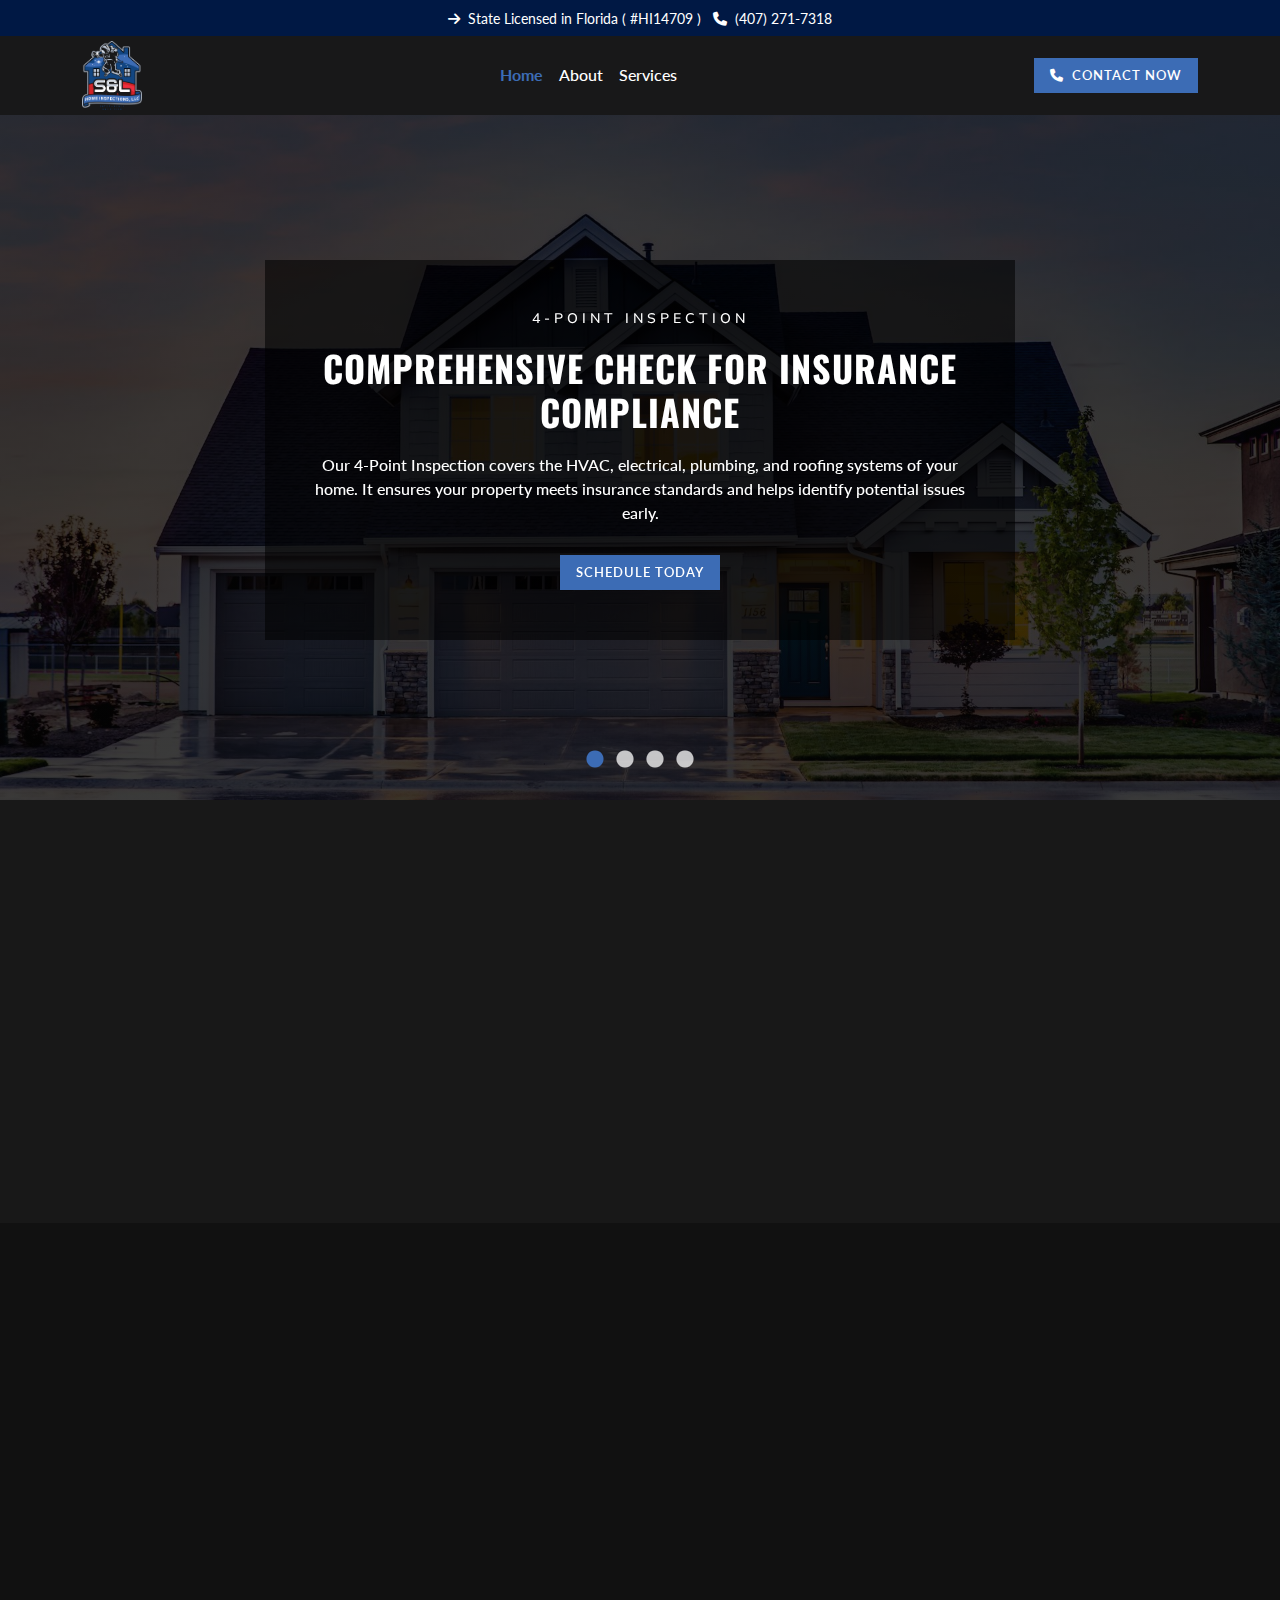
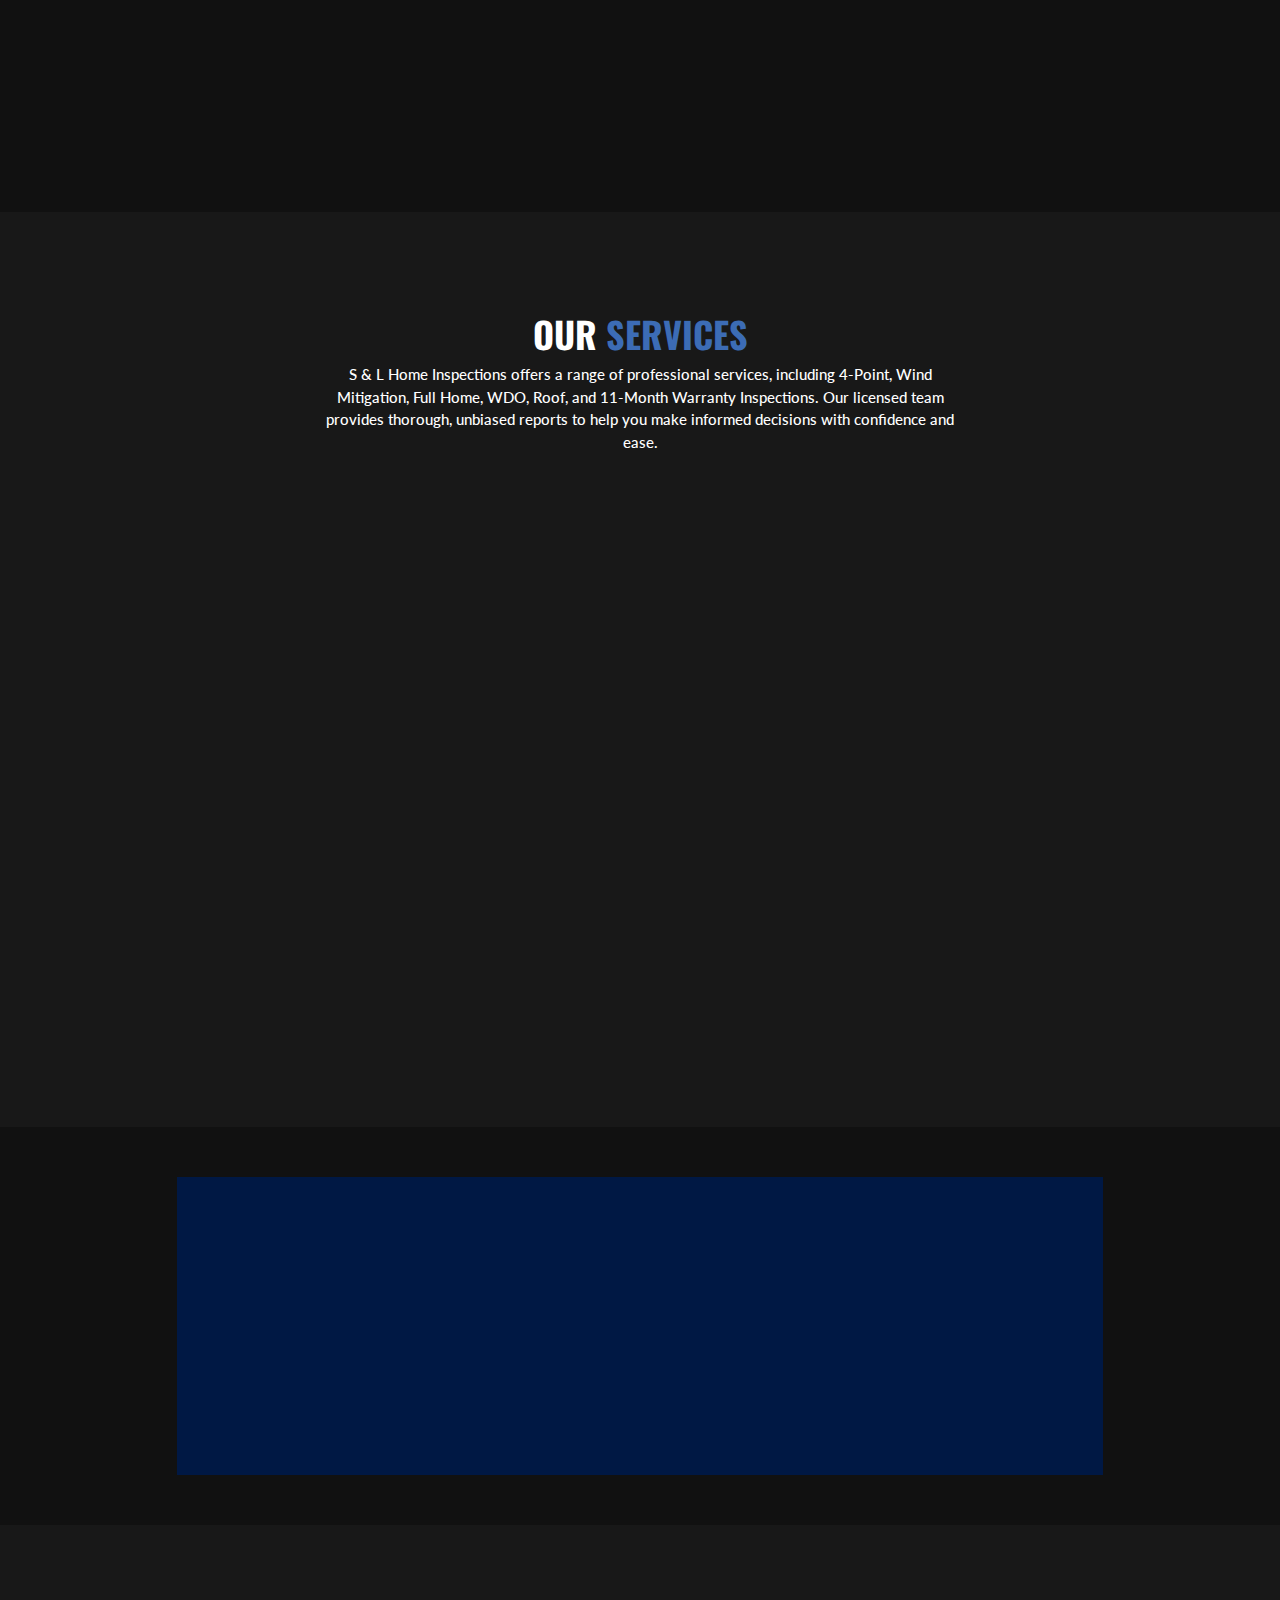
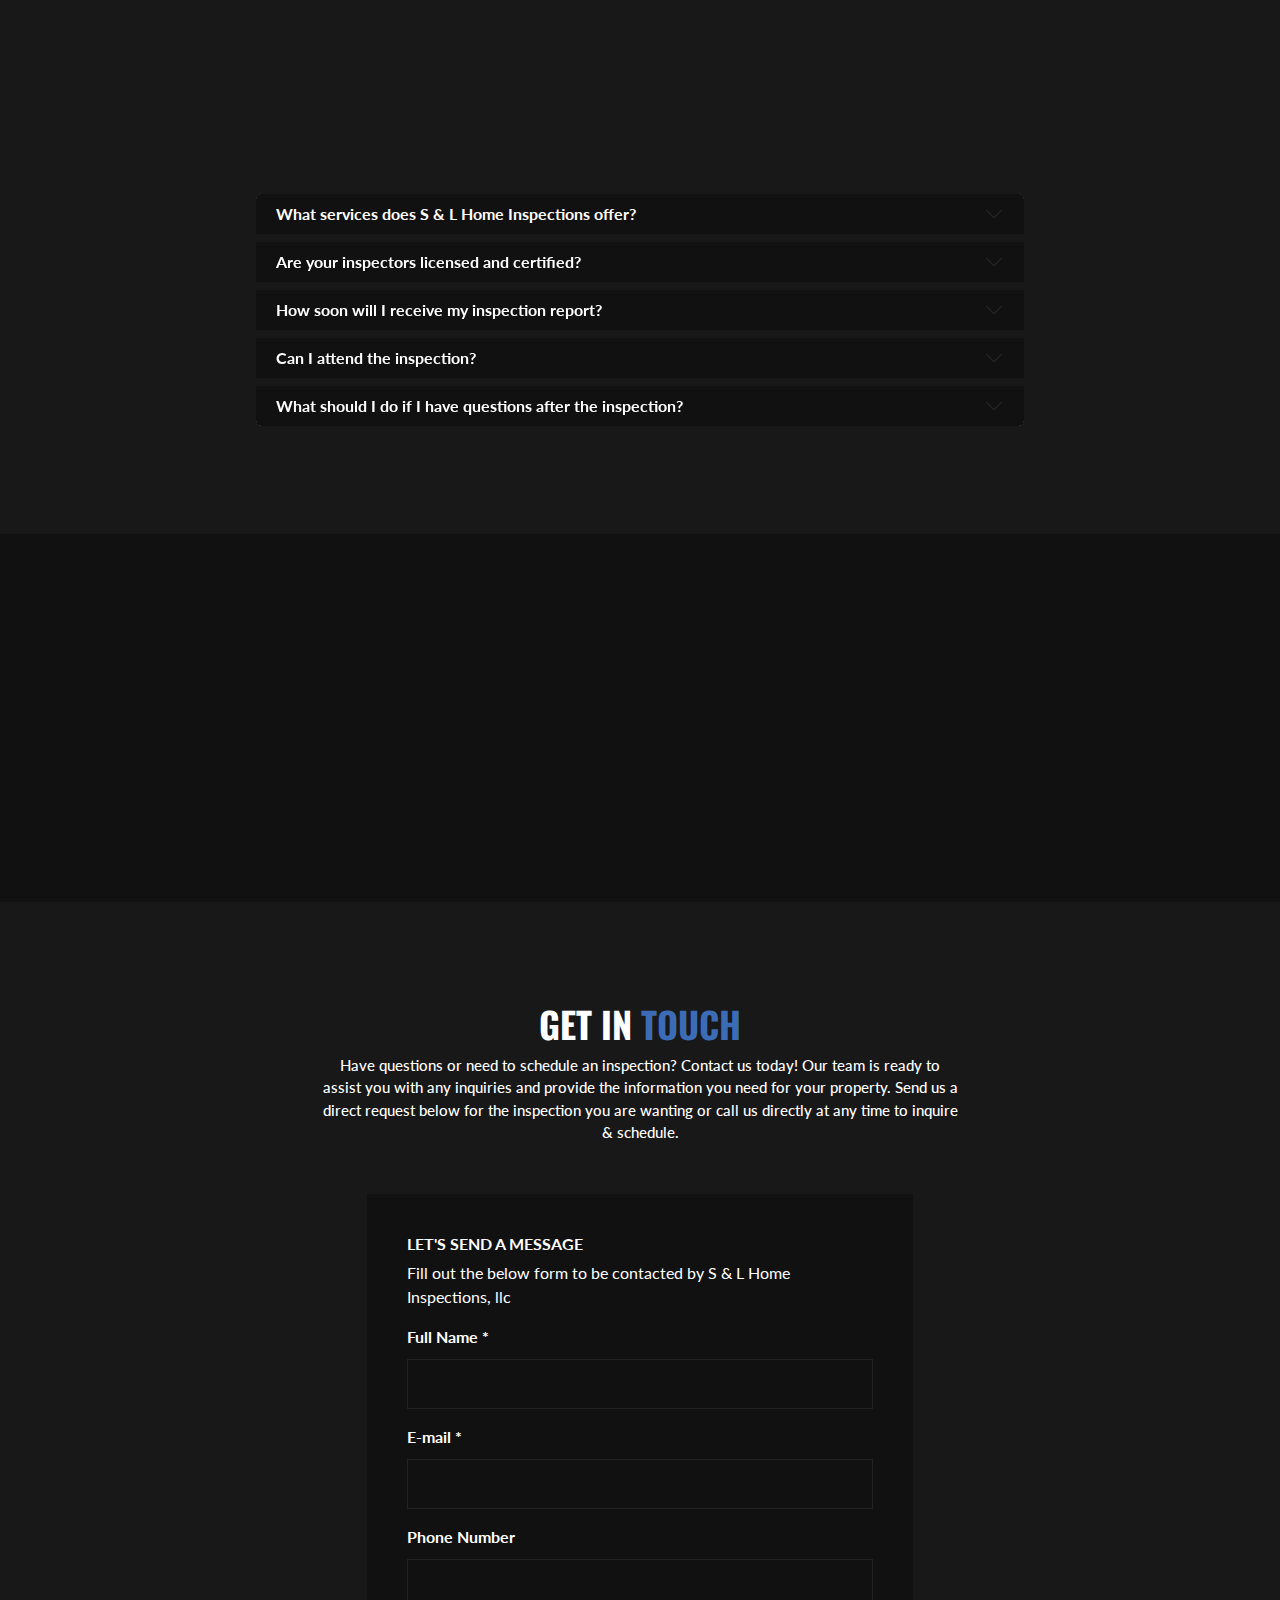
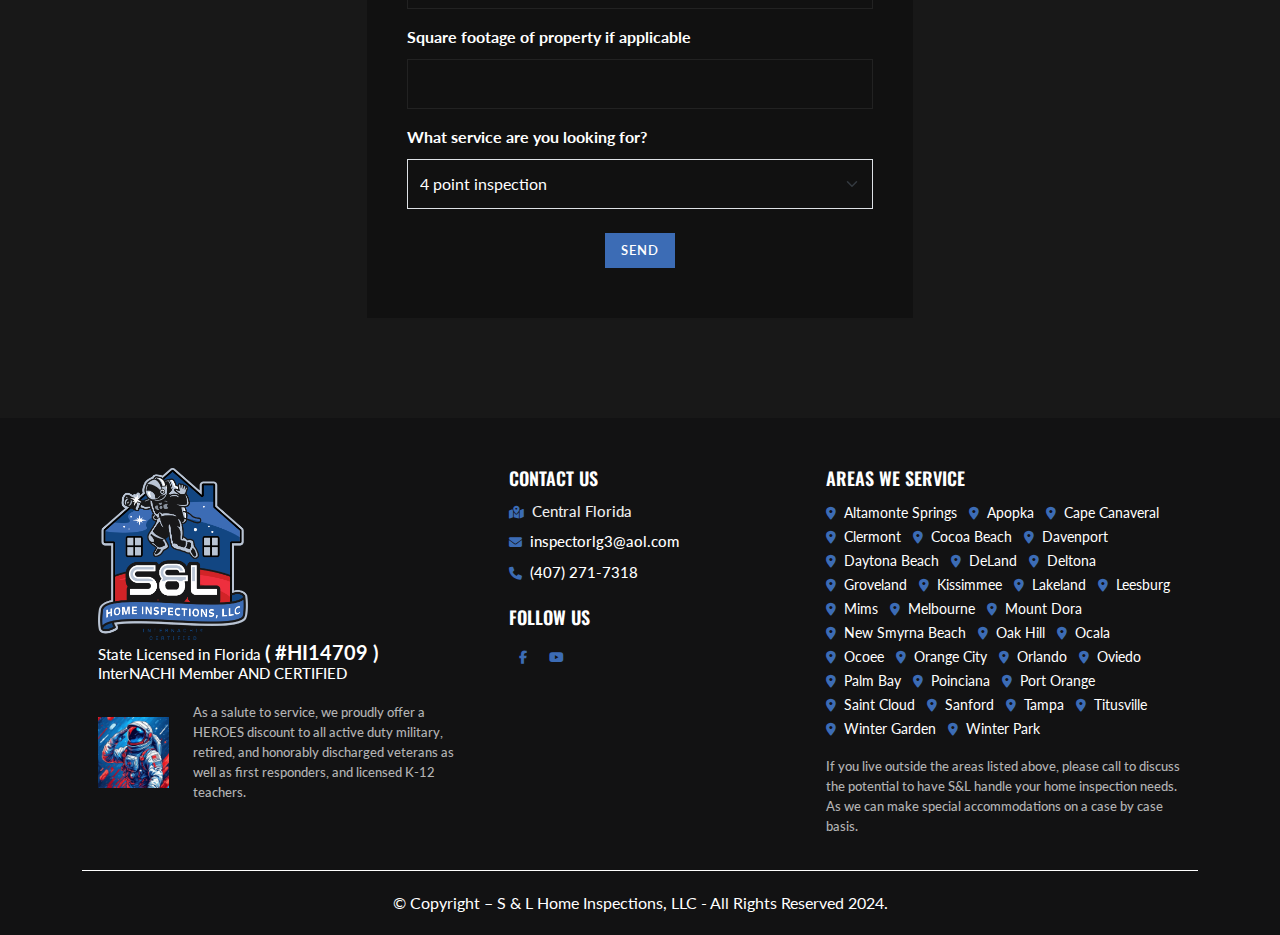
<file: index.html>
<!doctype html>
<html lang="en">

<head>
  <!--meta tags -->
  <meta charset="utf-8">
  <meta name="viewport" content="width=device-width, initial-scale=1">

  <link rel="shortcut icon" href="images/logo.png" type="image/x-icon">

  <!-- Google Font start -->
  <link rel="preconnect" href="https://fonts.googleapis.com">
  <link rel="preconnect" href="https://fonts.gstatic.com" crossorigin>
  <link
    href="https://fonts.googleapis.com/css2?family=Lato:ital,wght@0,100;0,300;0,400;0,700;0,900;1,100;1,300;1,400;1,700;1,900&family=Ms+Madi&family=Mulish:ital,wght@0,200..1000;1,200..1000&family=Oswald:wght@200..700&display=swap"
    rel="stylesheet">
  <!-- Google Font end -->

  <!--CSS Links-->

  <!-- Aos css -->
  <link rel="stylesheet" href="vendor/aos/css/aos.css">

  <!-- Slick Slider Css -->
  <link rel="stylesheet" href="vendor/slick/css/slick.css">
  <link rel="stylesheet" href="vendor/slick/css/slick-theme.css">

  <link rel="stylesheet" href="css/all.min.css">
  <link rel="stylesheet" href="css/bootstrap.min.css">
  <link rel="stylesheet" href="css/style.css">
  <link rel="stylesheet" href="css/media.css">

  <title>S & L Home Inspections, LLC</title>
</head>

<body>

  <!-- header start  -->


  <header class="fixed-top w-100">

    <section class="top-bar">
      <div class="container">

        <ul class="list-unstyled list-inline mb-0">
          <li class="list-inline-item"> <i class="fa fa-arrow-right me-1" aria-hidden="true"></i> State Licensed in
            Florida ( #HI14709 )</li>
          <li class="list-inline-item"><i class="fa-solid fa-phone me-1"></i> <a href="tel:(407) 271-7318"
              style="color: #fff; text-decoration: none;">(407) 271-7318</a></li>
        </ul>
      </div>
    </section>

    <nav class="navbar navbar-expand-md py-md-0">
      <div class="container">
        <a class="navbar-brand" href="index.html">
          <img src="images/logo.png" width="60px" alt="">
        </a>
        <button class="navbar-toggler" type="button" data-bs-toggle="collapse" data-bs-target="#navbarSupportedContent"
          aria-controls="navbarSupportedContent" aria-expanded="false" aria-label="Toggle navigation">
          <span class="navbar-toggler-icon"></span>
        </button>
        <div class="collapse navbar-collapse" id="navbarSupportedContent">
          <ul class="navbar-nav m-auto mb-2 mb-lg-0">
            <li class="nav-item">
              <a class="nav-link active" href="index.html">Home</a>
            </li>
            <li class="nav-item">
              <a class="nav-link" href="about.html">About</a>
            </li>
            <li class="nav-item">
              <a class="nav-link" href="service.html">Services</a>
            </li>
          </ul>
          <div>
            <div class="ms-md-3 ms-0">
              <a href="contact.html" class="primary-btn"><i class="fa-solid fa-phone me-1"></i> Contact Now</a>
            </div>
          </div>
        </div>
      </div>
    </nav>
  </header>

  <!-- header end  -->

  <!-- banner start  -->

  <section class="banner">
    <div class="container-fluid p-0">
      <div class="row">
        <div class="col-12">
          <div class="autoplay">
            <!-- single-slide start  -->
            <div class="single-slide slider-one">
              <div class="slider-inner">
                <h3>4-Point Inspection</h3>
                <h1>Comprehensive Check for Insurance Compliance</h1>
                <p>
                  Our 4-Point Inspection covers the HVAC, electrical, plumbing, and roofing systems of your home. It
                  ensures your property meets insurance standards and helps identify potential issues early.
                </p>
                <div class="text-center">
                  <a href="contact.html" class="primary-btn">Schedule Today</a>
                </div>
              </div>
            </div>
            <!-- single-slide end  -->
            <!-- single-slide start  -->
            <div class="single-slide slider-two">
              <div class="slider-inner">
                <h3> Wind Mitigation Inspection</h3>
                <h1> Assess Wind-Resistant features for potential savings on your home owners insurance policy</h1>
                <p>
                  We evaluate your home’s wind-resistant features to enhance peace of mind and to help qualify you for
                  potential insurance rate discounts. Our inspection aims to reduce damage risks and maximize savings.
                  Schedule your inspection today.
                </p>
                <div class="text-center">
                  <a href="contact.html" class="primary-btn">Schedule Today</a>
                </div>
              </div>
            </div>
            <!-- single-slide end  -->
            <!-- single-slide start  -->
            <div class="single-slide slider-three">
              <div class="slider-inner">
                <h3>Full Home Inspections with a WDO option</h3>
                <h1>Complete Property and Pest Damage Evaluation</h1>
                <p>
                  Our comprehensive Full Home inspections will cover your home inspection needs, with an option to add a
                  wood destroying organism (WDO) inspection if desired or needed for your purchase. We will provide
                  clear and unbiased reports to help guide you with your real estate decisions and put your mind at
                  ease.
                </p>
                <div class="text-center">
                  <a href="contact.html" class="primary-btn">Schedule Today</a>
                </div>
              </div>
            </div>
            <!-- single-slide end  -->
            <!-- single-slide start  -->
            <div class="single-slide slider-four">
              <div class="slider-inner">
                <h3>Roof Certification & 11-Month Warranty</h3>
                <h1>Safeguard Your Roof and Builder’s Warranty</h1>
                <p>
                  We offer roof certifications to ensure durability and 11-month warranty inspections to spot issues
                  before warranty expiration, helping protect your investment long-term. Schedule your inspection today.
                </p>
                <div class="text-center">
                  <a href="contact.html" class="primary-btn">Schedule Today</a>
                </div>
              </div>
            </div>
            <!-- single-slide end  -->
          </div>
        </div>
      </div>
    </div>
  </section>

  <!-- banner end  -->


  <!-- service in Short start  -->

  <section class="short-service">
    <div class="container">
      <div class="service-wrapper">
        <div class="row justify-content-center">
          <div class="col-xl-3 col-lg-4 col-md-7 col-sm-8 my-lg-0 my-2">
            <div class="single-short-service" data-aos="fade-up">
              <div class="short-service-icon">
                <i class="fa-solid fa-file-invoice"></i>
              </div>
              <h4>Licensed Experts</h4>
              <p>
                Our team is fully licensed in Florida and InterNACHI certified, ensuring professional and thorough
                inspections for every property.
              </p>
            </div>
          </div>
          <div class="col-xl-3 col-lg-4 col-md-7 col-sm-8 my-lg-0 my-2">
            <div class="single-short-service" data-aos="fade-up">
              <div class="short-service-icon">
                <i class="fa-solid fa-file-circle-check"></i>
              </div>
              <h4>Clear Reports</h4>
              <p>
                We provide comprehensive inspection reports that are clear and unbiased, offering the insights you need
                to
                make informed property decisions.
              </p>
            </div>
          </div>
          <div class="col-xl-3 col-lg-4 col-md-7 col-sm-8 my-lg-0 my-2">
            <div class="single-short-service" data-aos="fade-up">
              <div class="short-service-icon">
                <i class="fa-solid fa-person-circle-check"></i>
              </div>
              <h4>Customer Focused</h4>
              <p>
                We prioritize your peace of mind, welcoming questions during and after inspections, so you feel
                confident
                and well-informed throughout the process.
              </p>
            </div>
          </div>
        </div>
      </div>
    </div>
  </section>

  <!-- service in Short end   -->

  <!-- About Start -->
  <section class="about">
    <div class="container">
      <div class="row justify-content-around align-items-center">
        <div class="col-xl-5 col-lg-6 col-11 position-relative" data-aos="fade-right">
          <img src="images/liquid-img/about-2.jpeg" class="img-fluid w-100" alt="">

          <h4 class="about-left-head">Established in 2016</h4>
        </div>
        <div class="col-xl-6 col-lg-6 col-11" data-aos="fade-left">
          <div class="banner-left-col-wrapper mt-lg-0 mt-5">
            <h3>About Us</h3>
            <h1>S & L Home <span>Inspections</span>, LLC</h1>
            <p>
              S & L Home Inspections, LLC is a locally owned inspection company dedicated to providing high-quality and
              thorough inspection services for our customers in Central Florida and surrounding areas. From precise
              attention to detail to comprehensive inspection reports, we strive to provide you with the information you
              need to make informed choices when it comes to Insuring, buying, and selling properties.
            </p>
            <p>
              S & L Home Inspections is Licensed in Florida and InterNachi certified. We will inspect your home
              thoroughly and provide an unbiased and easy-to-read report on the home’s condition.
            </p>
            <hr>
            <!-- <div class="row mb-4">
              <div class="col-sm-3">
                <div class="single-counter">
                  <h4 class="counter">250</h4>
                  <span>Project Complete</span>
                </div>
              </div>
              <div class="col-sm-3">
                <div class="single-counter">
                  <h4 class="counter">150</h4>
                  <span>Total Clients</span>
                </div>
              </div>
              <div class="col-sm-3">
                <div class="single-counter">
                  <h4 class="counter">450</h4>
                  <span>Successful Service</span>
                </div>
              </div>
            </div> -->

            <div>
              <a class="primary-btn" href="about.html">Learn More</a>
            </div>
          </div>
        </div>
      </div>
    </div>
  </section>

  <!-- About End -->

  <!-- our service start  -->

  <section class="service">
    <div class="container">

      <div class="row justify-content-center">
        <div class="col-xl-7 col-lg-8 col-md-11">
          <div class="title-wrapper text-center">
            <h1>Our <span>Services</span></h1>
            <p>
              S & L Home Inspections offers a range of professional services, including 4-Point, Wind Mitigation, Full
              Home,
              WDO, Roof, and 11-Month Warranty Inspections. Our licensed team provides thorough, unbiased reports to
              help
              you make informed decisions with confidence and ease.
            </p>
          </div>
        </div>
      </div>

      <div class="row justify-content-center">
        <div class="col-xl-3 col-lg-5 col-md-6 col-sm-8">
          <div class="single-service" data-aos="fade-left">
            <div class="service-img">
              <img src="images/single-service/4-point.png" class="img-fluid w-100" alt="">
            </div>
            <div class="service-desc">
              <h3>S & L Home Inspections, LLC</h3>
              <h4>4 point inspection</h4>
              <p>
                A 4-Point Inspection evaluates the key systems of your home: HVAC, electrical, plumbing, and roofing. It
                ensures your property meets insurance requirements.
              </p>
              <div>
                <a href="service.html" class="primary-btn">Read More</a>
              </div>
            </div>
          </div>
        </div>
        <div class="col-xl-3 col-lg-5 col-md-6 col-sm-8">
          <div class="single-service" data-aos="fade-right">
            <div class="service-img">
              <img src="images/single-service/wind.jpg" class="img-fluid w-100" alt="">
            </div>
            <div class="service-desc">
              <h3>S & L Home Inspections, LLC</h3>
              <h4>Wind mitigation inspection</h4>
              <p>
                Wind Mitigation Inspection identifies key wind-resistant features of your home, helping to reduce
                potential storm damage and qualify for insurance discounts.
              </p>
              <div>
                <a href="service.html" class="primary-btn">Read More</a>
              </div>
            </div>
          </div>
        </div>
        <div class="col-xl-3 col-lg-5 col-md-6 col-sm-8">
          <div class="single-service" data-aos="fade-left">
            <div class="service-img">
              <img src="images/single-service/wdo.jpg" class="img-fluid w-100" alt="">
            </div>
            <div class="service-desc">
              <h3>S & L Home Inspections, LLC</h3>
              <h4>WDO inspection</h4>
              <p>
                WDO Inspections aim to detect wood-destroying organisms like termites and wood decaying fungi to help
                you protect and preserve your property.
              </p>
              <div>
                <a href="service.html" class="primary-btn">Read More</a>
              </div>
            </div>
          </div>
        </div>
        <div class="col-xl-3 col-lg-5 col-md-6 col-sm-8">
          <div class="single-service" data-aos="fade-right">
            <div class="service-img">
              <img src="images/single-service/roof.jpg" class="img-fluid w-100" alt="">
            </div>
            <div class="service-desc">
              <h3>S & L Home Inspections, LLC</h3>
              <h4>Roof Certifications</h4>
              <p>
                We provide Roof Certifications to ensure your roof’s integrity and we will do our best to estimate the
                remaining years of life that it has left.
              </p>
              <div>
                <a href="service.html" class="primary-btn">Read More</a>
              </div>
            </div>
          </div>
        </div>
      </div>

    </div>
  </section>

  <!-- our service end  -->

  <!-- Cta start  -->

  <section class="cta">
    <div class="container">
      <div class="row justify-content-center">
        <div class="col-xl-10">

          <div class="cta-wrapper">
            <div class="row align-items-center justify-content-center">
              <div class="col-lg-7 col-md-7">
                <h3 data-aos="fade-up">S & L Home Inspections</h3>
                <h1 data-aos="fade-up">Contact Us Today For Your Free Quote!</h1>
                <p data-aos="fade-up">
                  Don’t hesitate to reach out to us anytime and take the first step towards the peace of mind
                  you are wanting for your home.

                </p>
                <ul class="list-unstyled mb-0" data-aos="fade-up">
                  <li><i class="fa-solid fa-envelope me-1"></i> <a
                      href="mailto: inspectorlg3@aol.com">inspectorlg3@aol.com</a> </li>
                  <li><i class="fa-solid fa-phone me-1"></i> <a href="tel: (407) 271-7318">(407) 271-7318</a> </li>
                </ul>
              </div>
              <div class="col-lg-4 col-md-4 mt-md-0 mt-5">
                <img src="images/cta.svg" class="img-fluid w-100" alt="" data-aos="fade-left">
              </div>
            </div>
          </div>

        </div>
      </div>
    </div>
  </section>

  <!-- Cta end  -->


  <!-- faq start  -->

  <section class="faq">
    <div class="container">

      <div class="row justify-content-center">
        <div class="col-xl-10">

          <div class="row justify-content-center">
            <div class="col-xl-7 col-lg-8 col-md-11">
              <div class="title-wrapper text-center" data-aos="fade-up">
                <h1>Frequenty Asked <span>Questions</span></h1>
                <p>
                  Our FAQs cover common questions about our services, report delivery, and client involvement, ensuring
                  you have the information needed for a confident inspection experience.
                </p>
              </div>
            </div>
          </div>
          <!-- faq row start-->
          <div class="row justify-content-center">
            <div class="col-lg-10">
              <div class="faq-wrapper">

                <div class="accordion" id="accor">

                  <div class="accordion-item mb-2 border border-0">
                    <h2 class="accordion-header" id="head-one">
                      <button class="accordion-button collapsed" type="button" data-bs-toggle="collapse"
                        data-bs-target="#collapse-one" aria-expanded="false" aria-controls="collapse-one">
                        What services does S & L Home Inspections offer?
                      </button>
                    </h2>
                    <div id="collapse-one" class="accordion-collapse collapse" aria-labelledby="head-one"
                      data-bs-parent="#accor">
                      <div class="accordion-body">
                        We offer a variety of inspection services, including 4-Point Inspections, Wind Mitigation, Full
                        Home and WDO Inspections, Roof Certifications, and 11-Month Warranty Inspections.
                      </div>
                    </div>
                  </div>


                  <div class="accordion-item mb-2 border border-0">
                    <h2 class="accordion-header" id="head-two">
                      <button class="accordion-button collapsed" type="button" data-bs-toggle="collapse"
                        data-bs-target="#collapse-two" aria-expanded="false" aria-controls="collapse-two">
                        Are your inspectors licensed and certified?
                      </button>
                    </h2>
                    <div id="collapse-two" class="accordion-collapse collapse" aria-labelledby="head-two"
                      data-bs-parent="#accor">
                      <div class="accordion-body">
                        Yes, all our inspectors are fully licensed in Florida and InterNACHI certified, ensuring
                        professional and thorough inspections for every property.
                      </div>
                    </div>
                  </div>

                  <div class="accordion-item mb-2 border border-0">
                    <h2 class="accordion-header" id="head-three">
                      <button class="accordion-button collapsed" type="button" data-bs-toggle="collapse"
                        data-bs-target="#collapse-three" aria-expanded="false" aria-controls="collapse-three">
                        How soon will I receive my inspection report?
                      </button>
                    </h2>
                    <div id="collapse-three" class="accordion-collapse collapse" aria-labelledby="head-three"
                      data-bs-parent="#accor">
                      <div class="accordion-body">
                        In most cases you will receive your detailed and easy-to-read inspection report within 24 hours
                        of the inspection or same day, providing you with timely information for your decision-making
                        process.
                      </div>
                    </div>
                  </div>

                  <div class="accordion-item mb-2 border border-0">
                    <h2 class="accordion-header" id="head-four">
                      <button class="accordion-button collapsed" type="button" data-bs-toggle="collapse"
                        data-bs-target="#collapse-four" aria-expanded="false" aria-controls="collapse-four">
                        Can I attend the inspection?
                      </button>
                    </h2>
                    <div id="collapse-four" class="accordion-collapse collapse" aria-labelledby="head-four"
                      data-bs-parent="#accor">
                      <div class="accordion-body">
                        Absolutely! We encourage our clients to attend the inspection, ask questions, and learn about
                        the property during the process.
                      </div>
                    </div>
                  </div>

                  <div class="accordion-item mb-2 border border-0">
                    <h2 class="accordion-header" id="head-six">
                      <button class="accordion-button collapsed" type="button" data-bs-toggle="collapse"
                        data-bs-target="#collapse-six" aria-expanded="false" aria-controls="collapse-six">
                        What should I do if I have questions after the inspection?
                      </button>
                    </h2>
                    <div id="collapse-six" class="accordion-collapse collapse" aria-labelledby="head-six"
                      data-bs-parent="#accor">
                      <div class="accordion-body">
                        We’re always available to answer any questions you have, even after you receive your report. Our
                        goal is to ensure you feel confident and informed every step of the way.
                      </div>
                    </div>
                  </div>


                </div>

              </div>
            </div>
          </div>
          <!-- faq row end -->

        </div>
      </div>

    </div>
  </section>

  <!-- faq end  -->


  <!-- Google Reviews start  -->

  <section class="google-review">
    <div class="container">
      <div class="row justify-content-center">
        <div class="col-xl-7 col-lg-8 col-md-11">
          <div class="title-wrapper text-center" data-aos="fade-up">
            <h1>Our 5-Star <span>Google Reviews</span></h1>
            <p>
              Check out our Google Reviews to see how we deliver thorough, professional inspections and with exceptional
              service along the way. We value your feedback and strive to earn your trust on your current and future
              properties for years to come.
            </p>
          </div>
        </div>
      </div>

      <script src="https://static.elfsight.com/platform/platform.js" async></script>
      <div class="elfsight-app-dee31ced-90dc-410b-ae01-2de41db691a4" data-elfsight-app-lazy></div>

    </div>
  </section>

  <!-- Google Reviews end  -->

  <!-- Military offer start  -->
  <!-- <section class="military-offer">
    <div class="container">
      <div class="row justify-content-center">
        <div class="col-xl-5">

          <div class="military-offer-wrapper">
            <div class="row justify-content-center align-items-center">
              <div class="col-xl-4">
                <img src="images/military-offer.jpeg" class="img-fluid w-100" alt="">
              </div>
              <div class="col-xl-8">
                <p class="mb-0">
                  As a salute to service, we proudly offer a HEROES discount to all active duty military, retired, and
                  honorably discharged veterans as well as first responders, and licensed K-12 teachers.
                </p>
              </div>
            </div>
          </div>

        </div>
      </div>
    </div>
  </section> -->
  <!-- Military offer end  -->

  <!-- contact start  -->

  <section class="contact">
    <div class="container">
      <div class="row justify-content-center">
        <div class="col-xl-7 col-lg-8 col-md-11">
          <div class="title-wrapper text-center">
            <h1>Get in <span>Touch</span></h1>
            <p>
              Have questions or need to schedule an inspection? Contact us today! Our team is ready to assist you with
              any inquiries and provide the information you need for your property. Send us a direct request below for
              the inspection you are wanting or call us directly at any time to inquire & schedule.
            </p>
          </div>
        </div>
      </div>

      <div class="row justify-content-center">
        <div class="col-xl-6 col-lg-7 col-md-9">
          <div class="contact-wrapper">

            <h2>Let's Send a Message</h2>
            <p>
              Fill out the below form to be contacted by S & L Home Inspections, llc
            </p>
            <form action="https://formspree.io/f/xqakowrd" method="POST">
              <div class="form-group">
                <label for="name" class="form-label">Full Name <span>*</span> </label>
                <input id="name" type="text" name="name" class="form-control" placeholder="" required>
              </div>
              <div class="form-group mt-3">
                <label for="email" class="form-label">E-mail <span>*</span> </label>
                <input type="email" class="form-control" name="email" id="email" placeholder="" required>
              </div>
              <div class="form-group mt-3">
                <label for="phone" class="form-label">Phone Number</label>
                <input type="text" class="form-control" name="phone" id="phone" placeholder="">
              </div>
              <div class="form-group mt-3">
                <label for="square_footage" class="form-label">Square footage of property if applicable</label>
                <input type="text" class="form-control" name="square_footage" id="square_footage" placeholder="">
              </div>
              <div class="form-group mt-3">
                <label for="service_want" class="form-label">What service are you looking for?</label>
                <select class="form-select" name="service_want" aria-label="Default select example">
                  <option value="4 point inspection">4 point inspection</option>
                  <option value="Wind mitigation inspection">Wind mitigation inspection</option>
                  <option value="WDO with full home inspection">Full home inspection</option>
                  <option value="Roof Certifications">Roof Certification</option>
                  <option value="11-Month Warranty Inspection">11-Month Warranty Inspection</option>
                </select>
              </div>
              <div class="form-group text-center mt-4">
                <input type="submit" class="primary-btn" value="SEND" class="border-0" name="" id="">
              </div>
            </form>
          </div>

        </div>
      </div>

    </div>
  </section>

  <!-- contact end  -->


  <!-- Footer start  -->
  <footer>
    <div class="container">
      <div class="row justify-content-around mb-4">
        <div class="col-xl-4 col-lg-4 mb-lg-0 mb-5">
          <div>
            <a href="index.html">
              <img src="images/logo.png" width="150px" alt="">
            </a>
          </div>

          <h2>State Licensed in Florida <span>( #HI14709 )</span> InterNACHI Member AND CERTIFIED</h2>

          <div class="military-offer-wrapper">
            <div class="row justify-content-start align-items-center">
              <div class="col-xl-3 col-lg-3 col-md-2 col-sm-2 col-4">
                <img src="images/military-offer.jpeg" class="img-fluid w-100" alt="">
              </div>
              <div class="col-xl-9 col-lg-9 col-md-8 col-sm-9 col-8">
                <p class="mb-0">
                  As a salute to service, we proudly offer a HEROES discount to all active duty military, retired, and
                  honorably discharged veterans as well as first responders, and licensed K-12 teachers.
                </p>
              </div>
            </div>
          </div>

        </div>
        <div class="col-xl-3 col-lg-4 mb-lg-0 mb-5">
          <h4>Contact Us</h4>
          <ul class="list-unstyled contact-details">
            <li><i class="fa-solid fa-map-location-dot me-1"></i> Central Florida </li>
            <li><i class="fa-solid fa-envelope me-1"></i> <a href="mailto: inspectorlg3@aol.com"
                style="color: #fff; text-decoration: none;">inspectorlg3@aol.com</a></li>
            <li><i class="fa-solid fa-phone me-1"></i> <a href="tel: (407) 271-7318"
                style="color: #fff; text-decoration: none;">(407) 271-7318</a></li>
          </ul>

          <h4 class="mt-4">Follow Us</h4>
          <div class="social-media">
            <ul class="list-unstyled list-inline mb-0">
              <li class="list-inline-item"><a href="https://www.facebook.com/profile.php?id=61565666803203"><i
                    class="fa-brands fa-facebook-f"></i></a></li>
              <!-- <li class="list-inline-item"><a href="#"><i class="fa-brands fa-instagram"></i></a></li> -->
              <li class="list-inline-item"><a href="https://youtube.com/@myfloridainspector?si=XqjSqhRA6UR5KZO6"><i
                    class="fa-brands fa-youtube"></i></a></li>
              <!-- <li class="list-inline-item"><a href="#"><i class="fa-brands fa-tiktok"></i></a></li> -->
            </ul>
          </div>
        </div>
        <div class="col-xl-4 col-lg-4 ">
          <h4>Areas We Service</h4>

          <ul class="list-unstyled list-inline service-area">
            <li class="list-inline-item"><i class="fa-solid fa-location-dot me-1"></i> Altamonte Springs</li>
            <li class="list-inline-item"><i class="fa-solid fa-location-dot me-1"></i> Apopka</li>
            <li class="list-inline-item"><i class="fa-solid fa-location-dot me-1"></i> Cape Canaveral</li>
            <li class="list-inline-item"><i class="fa-solid fa-location-dot me-1"></i> Clermont</li>
            <li class="list-inline-item"><i class="fa-solid fa-location-dot me-1"></i> Cocoa Beach</li>
            <li class="list-inline-item"><i class="fa-solid fa-location-dot me-1"></i> Davenport</li>
            <li class="list-inline-item"><i class="fa-solid fa-location-dot me-1"></i> Daytona Beach</li>
            <li class="list-inline-item"><i class="fa-solid fa-location-dot me-1"></i> DeLand</li>
            <li class="list-inline-item"><i class="fa-solid fa-location-dot me-1"></i> Deltona</li>
            <li class="list-inline-item"><i class="fa-solid fa-location-dot me-1"></i> Groveland</li>
            <li class="list-inline-item"><i class="fa-solid fa-location-dot me-1"></i> Kissimmee</li>
            <li class="list-inline-item"><i class="fa-solid fa-location-dot me-1"></i> Lakeland</li>
            <li class="list-inline-item"><i class="fa-solid fa-location-dot me-1"></i> Leesburg</li>
            <li class="list-inline-item"><i class="fa-solid fa-location-dot me-1"></i> Mims</li>
            <li class="list-inline-item"><i class="fa-solid fa-location-dot me-1"></i> Melbourne</li>
            <li class="list-inline-item"><i class="fa-solid fa-location-dot me-1"></i> Mount Dora</li>
            <li class="list-inline-item"><i class="fa-solid fa-location-dot me-1"></i> New Smyrna Beach</li>
            <li class="list-inline-item"><i class="fa-solid fa-location-dot me-1"></i> Oak Hill</li>
            <li class="list-inline-item"><i class="fa-solid fa-location-dot me-1"></i> Ocala</li>
            <li class="list-inline-item"><i class="fa-solid fa-location-dot me-1"></i> Ocoee</li>
            <li class="list-inline-item"><i class="fa-solid fa-location-dot me-1"></i> Orange City</li>
            <li class="list-inline-item"><i class="fa-solid fa-location-dot me-1"></i> Orlando</li>
            <li class="list-inline-item"><i class="fa-solid fa-location-dot me-1"></i> Oviedo</li>
            <li class="list-inline-item"><i class="fa-solid fa-location-dot me-1"></i> Palm Bay</li>
            <li class="list-inline-item"><i class="fa-solid fa-location-dot me-1"></i> Poinciana</li>
            <li class="list-inline-item"><i class="fa-solid fa-location-dot me-1"></i> Port Orange</li>
            <li class="list-inline-item"><i class="fa-solid fa-location-dot me-1"></i> Saint Cloud</li>
            <li class="list-inline-item"><i class="fa-solid fa-location-dot me-1"></i> Sanford</li>
            <li class="list-inline-item"><i class="fa-solid fa-location-dot me-1"></i> Tampa</li>
            <li class="list-inline-item"><i class="fa-solid fa-location-dot me-1"></i> Titusville</li>
            <li class="list-inline-item"><i class="fa-solid fa-location-dot me-1"></i> Winter Garden</li>
            <li class="list-inline-item"><i class="fa-solid fa-location-dot me-1"></i> Winter Park</li>
          </ul>
          <p class="short-disclaimer">
            If you live outside the areas listed above, please call to discuss the potential to have S&L handle your
            home inspection needs. As we can make special accommodations on a case by case basis.
          </p>
        </div>
      </div>

      <p class="copyright text-center mb-0">
        © Copyright – S & L Home Inspections, LLC - All Rights Reserved 2024.
      </p>

    </div>
  </footer>
  <!-- Footer end -->


  <!-- Button trigger modal -->
  <!-- <button type="button" class="btn btn-primary" data-bs-toggle="modal" data-bs-target="#exampleModal">
    Launch demo modal
  </button> -->

  <!-- Modal -->
  <!-- <div class="modal fade" id="exampleModal" tabindex="-1" aria-labelledby="exampleModalLabel" aria-hidden="true">
    <div class="modal-dialog modal-dialog-centered">
      <div class="modal-content">
        <div class="modal-header bg-dark text-white border border-0">
          <button type="button" class="btn-close" data-bs-dismiss="modal" aria-label="Close">X</button>
        </div>
        <div class="modal-body text-center bg-dark text-white pt-0">
          <p class="quotation">
            "The only place success comes before works is in the dictionary."
          </p>
          <div class="author">
            <span>- Vince Lombardi -</span>
          </div>
        </div>

      </div>
    </div>
  </div> -->



  <!--JS -->
  <script src="js/jquery-1.12.4.min.js"></script>

  <!-- Counter up -->
  <script src="vendor/counter/js/waypoints.min.js"></script>
  <script src="vendor/counter/js/jquery.counterup.min.js"></script>
  <!-- Aos Js -->
  <script src="vendor/aos/js/aos.js"></script>
  <!-- Slick Slider Js -->
  <script src="vendor/slick/js/slick.min.js"></script>

  <script src="js/popper.min.js"></script>
  <script src="js/bootstrap.min.js"></script>
  <script src="js/script.js"></script>
  <!-- 
  <script type="text/javascript">
    $(window).on('load', function () {
      $('#exampleModal').modal('show');
    });
  </script> -->



</body>

</html>
</file>
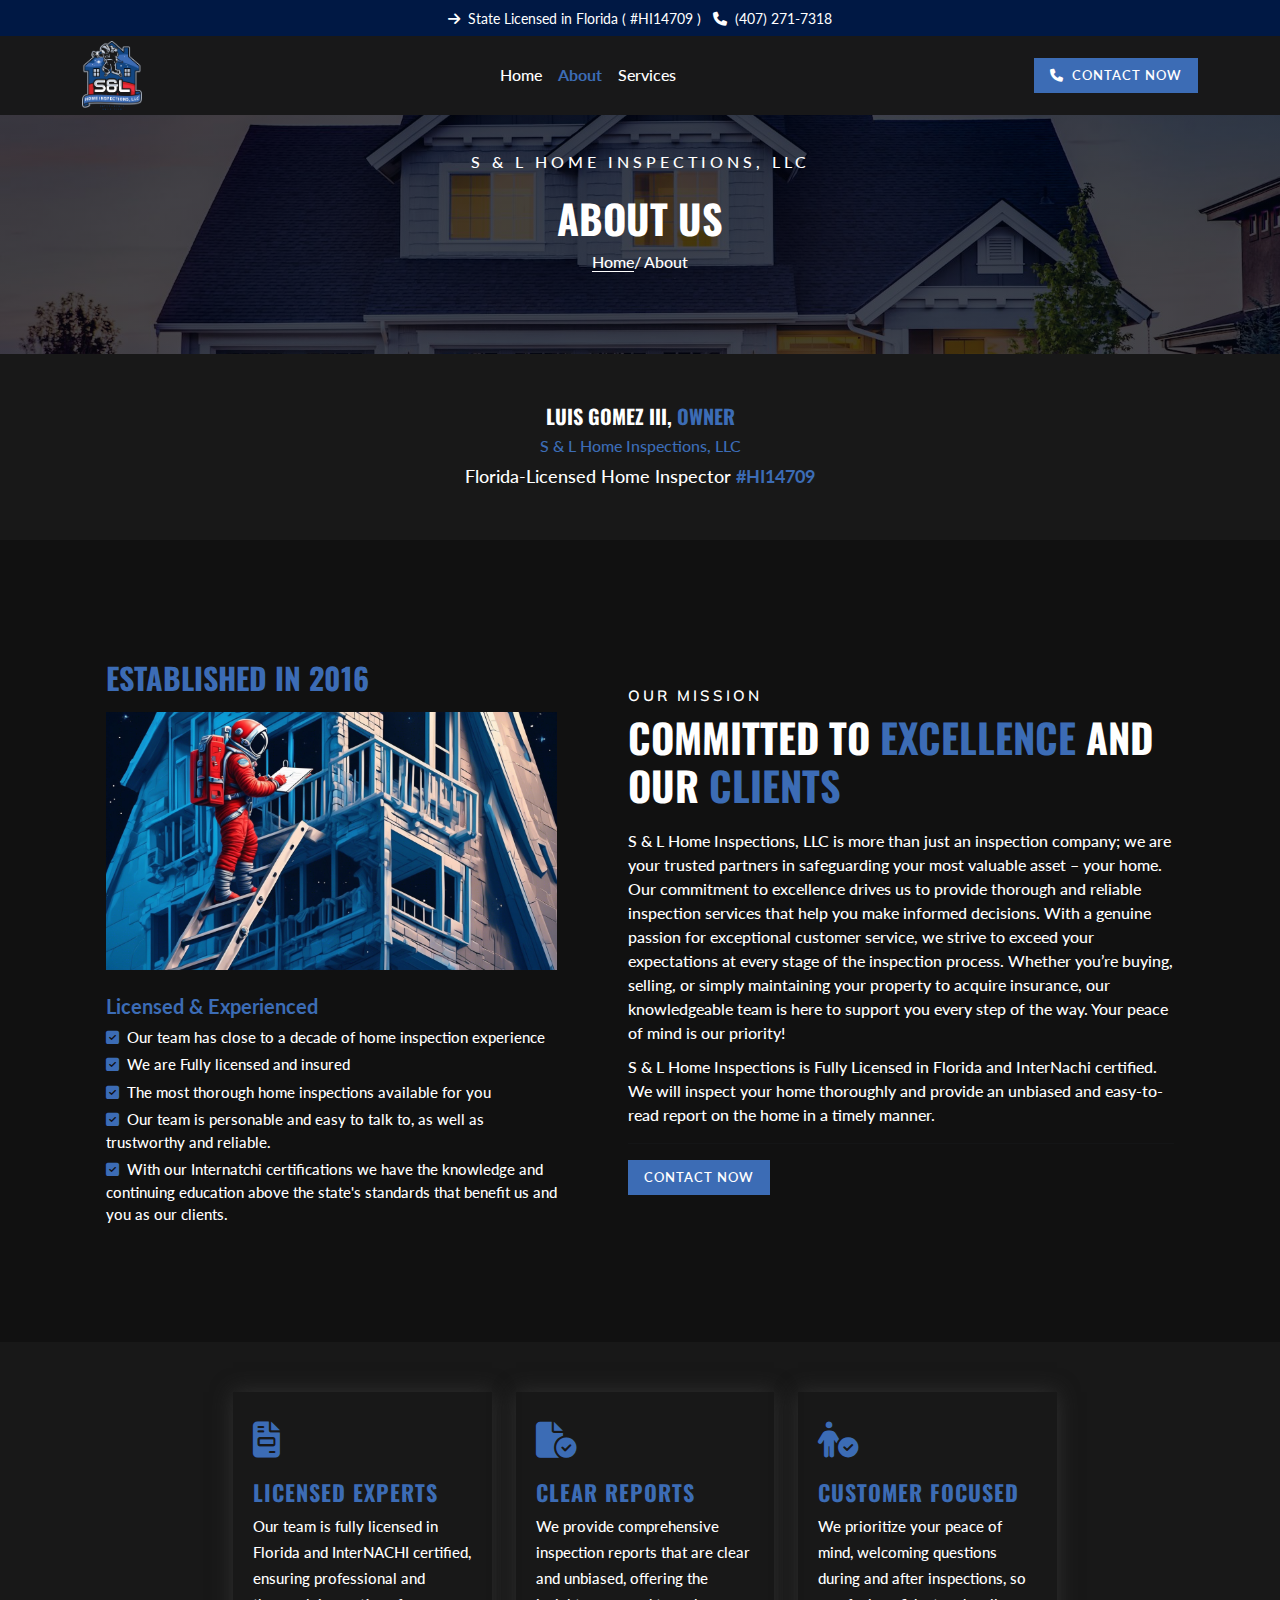
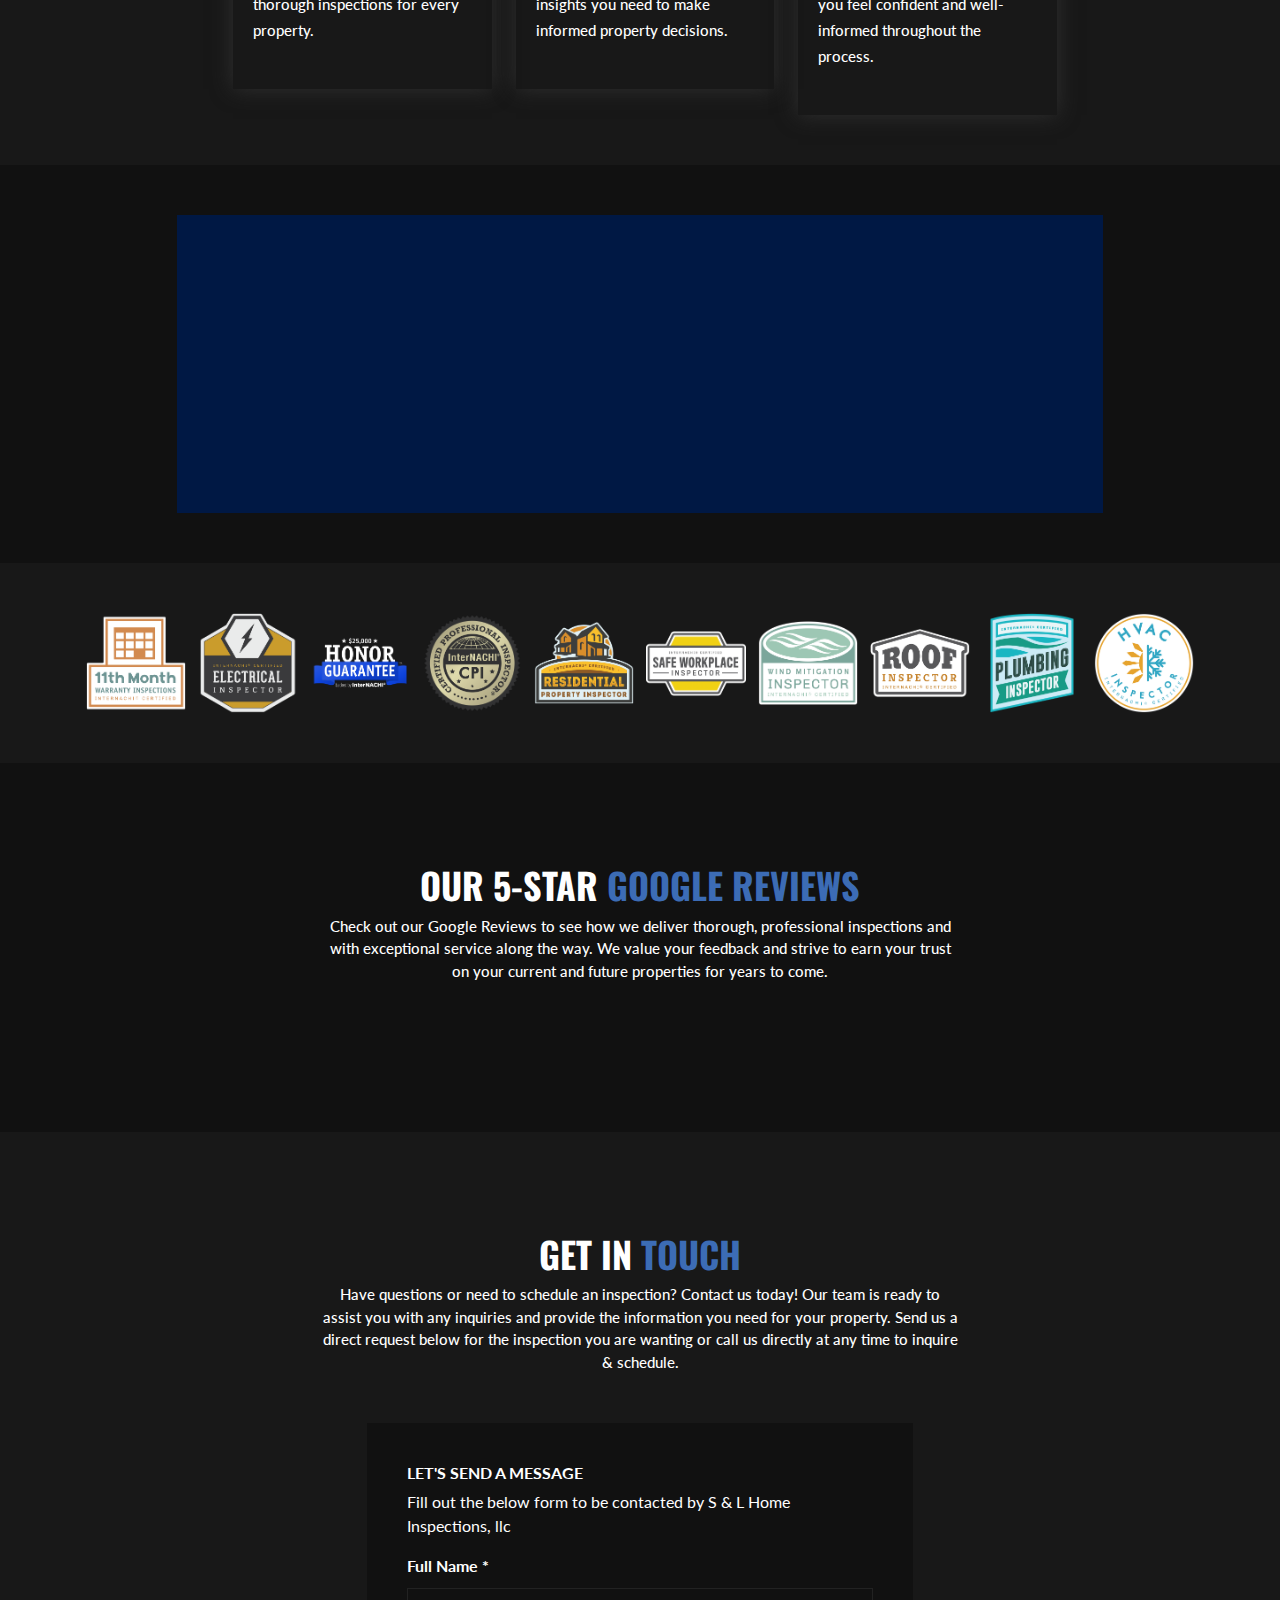
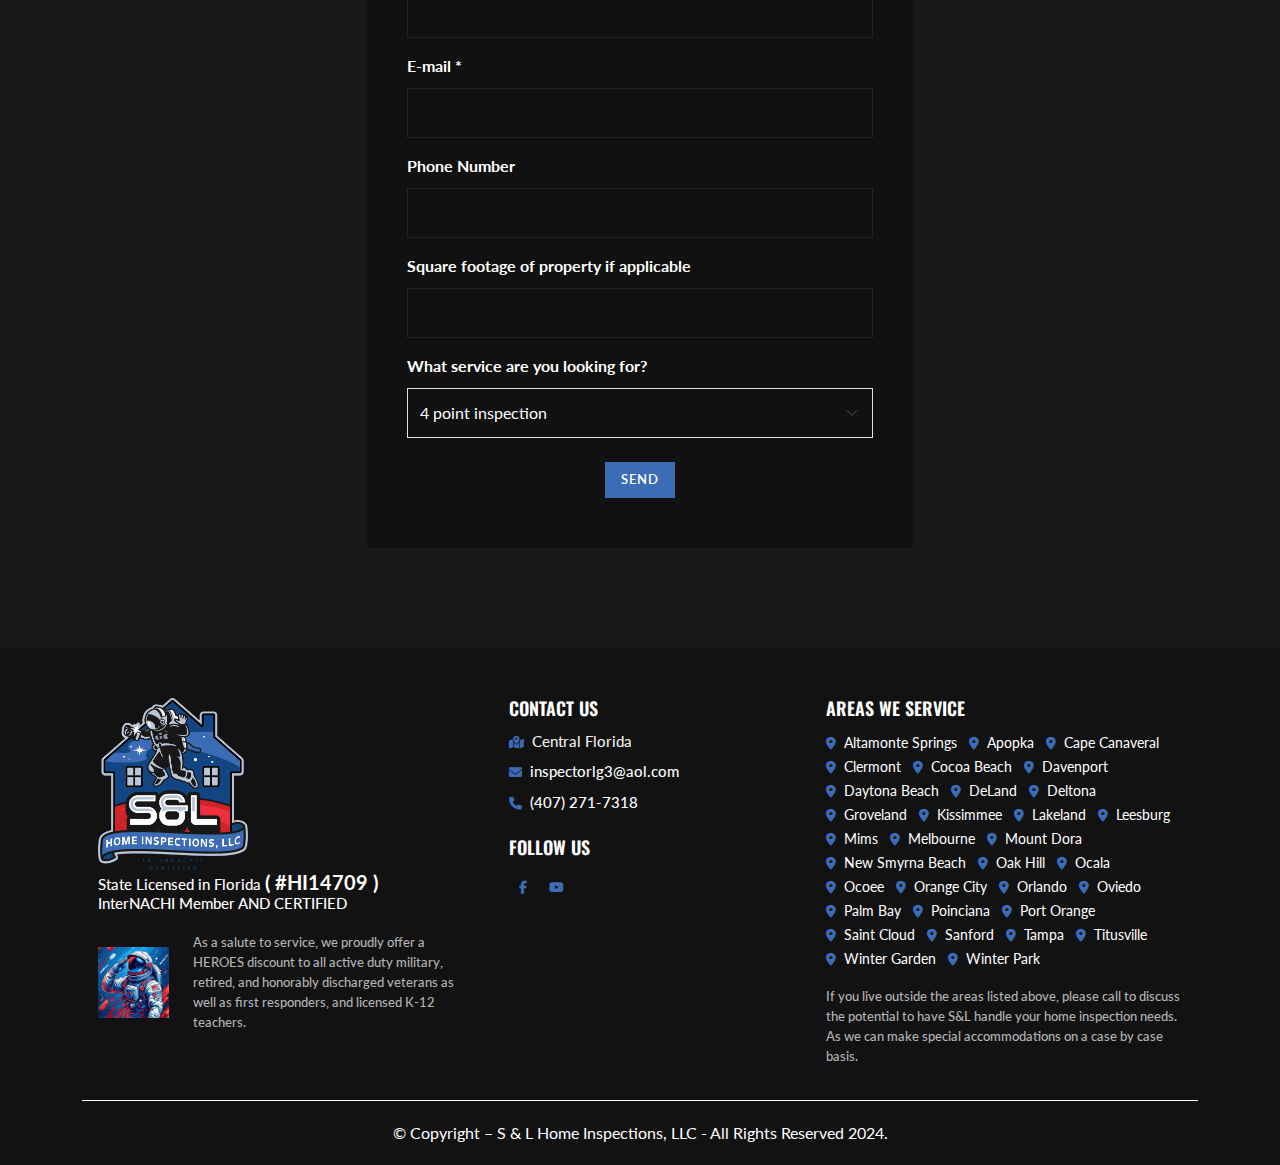
<file: about.html>
<!doctype html>
<html lang="en">

<head>
    <!--meta tags -->
    <meta charset="utf-8">
    <meta name="viewport" content="width=device-width, initial-scale=1">

    <link rel="shortcut icon" href="images/logo.png" type="image/x-icon">

    <!-- Google Font start -->
    <link rel="preconnect" href="https://fonts.googleapis.com">
    <link rel="preconnect" href="https://fonts.gstatic.com" crossorigin>
    <link
        href="https://fonts.googleapis.com/css2?family=Lato:ital,wght@0,100;0,300;0,400;0,700;0,900;1,100;1,300;1,400;1,700;1,900&family=Mulish:ital,wght@0,200..1000;1,200..1000&family=Oswald:wght@200..700&display=swap"
        rel="stylesheet">
    <!-- Google Font end -->

    <!--CSS Links-->

    <!-- Aos css -->
    <link rel="stylesheet" href="vendor/aos/css/aos.css">

    <!-- Slick Slider Css -->
    <link rel="stylesheet" href="vendor/slick/css/slick.css">
    <link rel="stylesheet" href="vendor/slick/css/slick-theme.css">

    <link rel="stylesheet" href="css/all.min.css">
    <link rel="stylesheet" href="css/bootstrap.min.css">
    <link rel="stylesheet" href="css/style.css">
    <link rel="stylesheet" href="css/media.css">

    <title>S & L Home Inspections, LLC</title>
</head>

<body>

    <!-- header start  -->


    <header class="fixed-top w-100">

        <section class="top-bar">
            <div class="container">

                <ul class="list-unstyled list-inline mb-0">
                    <li class="list-inline-item"> <i class="fa fa-arrow-right me-1" aria-hidden="true"></i> State
                        Licensed in
                        Florida ( #HI14709 )</li>
                    <li class="list-inline-item"><i class="fa-solid fa-phone me-1"></i> <a href="tel:(407) 271-7318"
                            style="color: #fff; text-decoration: none;">(407) 271-7318</a></li>
                </ul>
            </div>
        </section>

        <nav class="navbar navbar-expand-md py-md-0">
            <div class="container">
                <a class="navbar-brand" href="index.html">
                    <img src="images/logo.png" width="60px" alt="">
                </a>
                <button class="navbar-toggler" type="button" data-bs-toggle="collapse"
                    data-bs-target="#navbarSupportedContent" aria-controls="navbarSupportedContent"
                    aria-expanded="false" aria-label="Toggle navigation">
                    <span class="navbar-toggler-icon"></span>
                </button>
                <div class="collapse navbar-collapse" id="navbarSupportedContent">
                    <ul class="navbar-nav m-auto mb-2 mb-lg-0">
                        <li class="nav-item">
                            <a class="nav-link " href="index.html">Home</a>
                        </li>
                        <li class="nav-item">
                            <a class="nav-link active" href="about.html">About</a>
                        </li>
                        <li class="nav-item">
                            <a class="nav-link" href="service.html">Services</a>
                        </li>
                    </ul>
                    <div>
                        <div class="ms-md-3 ms-0">
                            <a href="contact.html" class="primary-btn"><i class="fa-solid fa-phone me-1"></i> Contact
                                Now</a>
                        </div>
                    </div>
                </div>
            </div>
        </nav>
    </header>

    <!-- header end  -->


    <!-- breadcrumb-cc start  -->

    <section class="breadcrumb-cc">
        <div class="container">
            <span>S & L Home Inspections, LLC</span>
            <h1>About Us</h1>
            <p><a href="index.html">Home</a>/ About</p>
        </div>
    </section>

    <!-- breadcrumb-cc end  -->

    <!-- owner info start  -->

    <section class="owner-info">
        <div class="container">
            <h1>Luis Gomez III, <span>Owner</span></h1>
            <h2>S & L Home Inspections, LLC</h2>
            <p class="mb-0">Florida-Licensed Home Inspector <span>#HI14709</span></p>
        </div>
    </section>

    <!-- owner info end -->

    <!-- About Start -->
    <section class="about">
        <div class="container">
            <div class="row justify-content-around align-items-center">
                <div class="col-xl-5 col-lg-6 col-11 position-relative" data-aos="fade-right">


                    <h4 class="about-left-head mb-3">Established in 2016</h4>

                    <img src="images/liquid-img/about-1.jpeg" class="img-fluid w-100" alt="">

                    <div class="d-lg-block d-none">
                        <h2 class="mt-4" style="font-weight: 700; font-size: 20px; color: #3C6CB5;">Licensed &
                            Experienced
                        </h2>
                        <ul class="list-unstyled">
                            <li><i class="fa-solid fa-square-check me-1"></i> Our team has close to a decade of home
                                inspection experience</li>
                            <li><i class="fa-solid fa-square-check me-1"></i> We are Fully licensed and insured
                            </li>

                            <li><i class="fa-solid fa-square-check me-1"></i> The most thorough home inspections
                                available for you
                            </li>
                            <li><i class="fa-solid fa-square-check me-1"></i> Our team is personable and easy to talk
                                to, as well as trustworthy and reliable.
                            </li>
                            <li><i class="fa-solid fa-square-check me-1"></i> With our Internatchi certifications we
                                have the knowledge and continuing education above the state's standards that benefit us
                                and you as our clients.
                            </li>
                        </ul>
                    </div>

                </div>
                <div class="col-xl-6 col-lg-6 col-11" data-aos="fade-left">
                    <div class="banner-left-col-wrapper mt-lg-0 mt-5">
                        <h3>Our Mission</h3>
                        <h1>Committed to <span>excellence</span> and our <span>clients</span></h1>
                        <p>
                            S & L Home Inspections, LLC is more than just an inspection company; we are your trusted
                            partners in safeguarding your most valuable asset – your home. Our commitment to excellence
                            drives us to provide thorough and reliable inspection services that help you make informed
                            decisions. With a genuine passion for exceptional customer service, we strive to exceed your
                            expectations at every stage of the inspection process. Whether you’re buying, selling, or
                            simply maintaining your property to acquire insurance, our knowledgeable team is here to
                            support you every step of the way. Your peace of mind is our priority!
                        </p>
                        <p>
                            S & L Home Inspections is Fully Licensed in Florida and InterNachi certified. We will
                            inspect your home thoroughly and provide an unbiased and easy-to-read report on the home in
                            a timely manner.
                        </p>
                        <hr>



                        <div class="d-lg-none d-block">
                            <h2 class="mt-4" style="font-weight: 700; font-size: 20px; color: #3C6CB5;">Licensed &
                                Experienced</h2>
                            <ul class="list-unstyled">
                                <li><i class="fa-solid fa-square-check me-1"></i> Our team has close to a decade of home
                                    inspection experience</li>
                                <li><i class="fa-solid fa-square-check me-1"></i> We are Fully licensed and insured
                                </li>

                                <li><i class="fa-solid fa-square-check me-1"></i> The most thorough home inspections
                                    available for you
                                </li>
                                <li><i class="fa-solid fa-square-check me-1"></i> Our team is personable and easy to
                                    talk
                                    to, as well as trustworthy and reliable.
                                </li>
                                <li><i class="fa-solid fa-square-check me-1"></i> With our Internatchi certifications we
                                    have the knowledge and continuing education above the state's standards that benefit
                                    us
                                    and you as our clients.
                                </li>
                            </ul>
                        </div>


                        <div>
                            <a class="primary-btn" href="contact.html">Contact Now</a>
                        </div>
                    </div>
                </div>
            </div>

        </div>
    </section>

    <!-- About End -->


    <!-- About Start -->
    <section class="about d-none">
        <div class="container-fluid">
            <div class="row justify-content-center align-items-center">
                <div class="col-xl-5 col-lg-6 col-11 position-relative" data-aos="fade-right">
                    <img src="images/liquid-img/about-1.jpeg" class="img-fluid w-100" alt="">
                    <h4 class="about-left-head">Established in 2016</h4>
                    <!-- <div class="row justify-content-center">
                        <div class="col-xl-6 col-lg-6  col-6">
                            <div class="liq-first-img">
                                <img src="images/liquid-img/1.jpg" class="img-fluid" alt="">
                            </div>
                        </div>
                        <div class="col-xl-5 col-lg-6  col-6">
                            <div class="liq-second-img">
                                <img src="images/liquid-img/2.jpg" class="img-fluid" alt="">
                            </div>
                            <h4 class="about-left-head">Established in 2016</h4>
                        </div>
                    </div> -->
                </div>
                <div class="col-xl-5 col-lg-6 col-11" data-aos="fade-left">
                    <div class="banner-left-col-wrapper mt-lg-0 mt-5">
                        <h3>Our Mission</h3>
                        <h1>Committed to <span>excellence</span> and our <span>clients</span></h1>
                        <p>
                            S & L Home Inspections, LLC is more than just an inspection company; we are your trusted
                            partners in safeguarding your most valuable asset – your home. Our commitment to excellence
                            drives us to provide thorough and reliable inspection services that help you make informed
                            decisions. With a genuine passion for exceptional customer service, we strive to exceed your
                            expectations at every stage of the inspection process. Whether you’re buying, selling, or
                            simply maintaining your property to acquire insurance, our knowledgeable team is here to
                            support you every step of the way. Your peace of mind is our priority!
                        </p>
                        <p>
                            S & L Home Inspections is Fully Licensed in Florida and InterNachi certified. We will
                            inspect your home thoroughly and provide an unbiased and easy-to-read report on the home in
                            a timely manner.
                        </p>
                        <hr>

                        <h2 style="font-weight: 700; font-size: 20px; color: #3C6CB5;">Licensed & Experienced</h2>
                        <ul class="list-unstyled">
                            <li><i class="fa-solid fa-square-check me-1"></i> Our team has close to a decade of home
                                inspection experience</li>
                            <li><i class="fa-solid fa-square-check me-1"></i> We are Fully licensed and insured
                            </li>

                            <li><i class="fa-solid fa-square-check me-1"></i> The most thorough home inspections
                                available for you
                            </li>
                            <li><i class="fa-solid fa-square-check me-1"></i> Our team is personable and easy to talk
                                to, as well as trustworthy and reliable.
                            </li>
                            <li><i class="fa-solid fa-square-check me-1"></i> With our Internatchi certifications we
                                have the knowledge and continuing education above the state's standards that benefit us
                                and you as our clients.
                            </li>
                        </ul>

                        <div>
                            <a class="primary-btn" href="contact.html">Contact Now</a>
                        </div>
                    </div>
                </div>
            </div>

        </div>
    </section>

    <!-- About End -->

    <!-- service in Short start  -->

    <section class="short-service">
        <div class="container">
            <div class="service-wrapper">
                <div class="row justify-content-center">
                    <div class="col-xl-3 col-lg-4 col-md-7 col-sm-8 my-lg-0 my-2">
                        <div class="single-short-service">
                            <div class="short-service-icon">
                                <i class="fa-solid fa-file-invoice"></i>
                            </div>
                            <h4>Licensed Experts</h4>
                            <p>
                                Our team is fully licensed in Florida and InterNACHI certified, ensuring professional
                                and thorough
                                inspections for every property.
                            </p>
                        </div>
                    </div>
                    <div class="col-xl-3 col-lg-4 col-md-7 col-sm-8 my-lg-0 my-2">
                        <div class="single-short-service">
                            <div class="short-service-icon">
                                <i class="fa-solid fa-file-circle-check"></i>
                            </div>
                            <h4>Clear Reports</h4>
                            <p>
                                We provide comprehensive inspection reports that are clear and unbiased, offering the
                                insights you need
                                to
                                make informed property decisions.
                            </p>
                        </div>
                    </div>
                    <div class="col-xl-3 col-lg-4 col-md-7 col-sm-8 my-lg-0 my-2">
                        <div class="single-short-service">
                            <div class="short-service-icon">
                                <i class="fa-solid fa-person-circle-check"></i>
                            </div>
                            <h4>Customer Focused</h4>
                            <p>
                                We prioritize your peace of mind, welcoming questions during and after inspections, so
                                you feel
                                confident
                                and well-informed throughout the process.
                            </p>
                        </div>
                    </div>
                </div>
            </div>
        </div>
    </section>

    <!-- service in Short end   -->

    <!-- Cta start  -->

    <section class="cta">
        <div class="container">
            <div class="row justify-content-center">
                <div class="col-xl-10">

                    <div class="cta-wrapper">
                        <div class="row align-items-center justify-content-center">
                            <div class="col-lg-7 col-md-7">
                                <h3 data-aos="fade-up">S & L Home Inspections</h3>
                                <h1 data-aos="fade-up">Contact Us Today For Your Free Quote!</h1>
                                <p data-aos="fade-up">
                                    Don’t hesitate to reach out to us anytime and take the first step towards the peace
                                    of mind
                                    you are wanting for your home.

                                </p>
                                <ul class="list-unstyled mb-0" data-aos="fade-up">
                                    <li><i class="fa-solid fa-envelope me-1"></i> <a
                                            href="mailto: inspectorlg3@aol.com">inspectorlg3@aol.com</a> </li>
                                    <li><i class="fa-solid fa-phone me-1"></i> <a href="tel: (407) 271-7318">(407)
                                            271-7318</a> </li>
                                </ul>
                            </div>
                            <div class="col-lg-4 col-md-4 mt-md-0 mt-5">
                                <img src="images/cta.svg" class="img-fluid w-100" alt="" data-aos="fade-left">
                            </div>
                        </div>
                    </div>

                </div>
            </div>
        </div>
    </section>

    <!-- Cta end  -->


    <!-- certification start  -->

    <section class="certification">
        <div class="container">
            <ul class="list-unstyled list-inline mb-0">
                <li class="list-inline-item"><img src="images/certificate/11-month.png" alt=""></li>
                <li class="list-inline-item"><img src="images/certificate/electrical-ins.png" alt=""></li>
                <li class="list-inline-item"><img src="images/certificate/honor-gurantee-white.png" alt=""></li>
                <li class="list-inline-item"><img src="images/certificate/internachi.png" alt=""></li>
                <li class="list-inline-item"><img src="images/certificate/residential-pro-ins.png" alt=""></li>
                <li class="list-inline-item"><img src="images/certificate/safe-workplace.png" alt=""></li>
                <li class="list-inline-item"><img src="images/certificate/wind-mitigation.png" alt=""></li>
                <li class="list-inline-item"><img src="images/certificate/roof-ins.png" alt=""></li>
                <li class="list-inline-item"><img src="images/certificate/plumb-inst.png" alt=""></li>
                <li class="list-inline-item"><img src="images/certificate/hvac.png" alt=""></li>

            </ul>
        </div>
    </section>

    <!-- certification end  -->

    <!-- Google Reviews start  -->

    <section class="google-review">
        <div class="container">
            <div class="row justify-content-center">
                <div class="col-xl-7 col-lg-8 col-md-11">
                    <div class="title-wrapper text-center">
                        <h1>Our 5-Star <span>Google Reviews</span></h1>
                        <p>
                            Check out our Google Reviews to see how we deliver thorough, professional inspections and
                            with exceptional service along the way. We value your feedback and strive to earn your trust
                            on your current and future properties for years to come.
                        </p>
                    </div>
                </div>
            </div>

            <script src="https://static.elfsight.com/platform/platform.js" async></script>
            <div class="elfsight-app-dee31ced-90dc-410b-ae01-2de41db691a4" data-elfsight-app-lazy></div>

        </div>
    </section>

    <!-- Google Reviews end  -->

  <!-- contact start  -->

  <section class="contact">
    <div class="container">
      <div class="row justify-content-center">
        <div class="col-xl-7 col-lg-8 col-md-11">
          <div class="title-wrapper text-center">
            <h1>Get in <span>Touch</span></h1>
            <p>
              Have questions or need to schedule an inspection? Contact us today! Our team is ready to assist you with
              any inquiries and provide the information you need for your property. Send us a direct request below for
              the inspection you are wanting or call us directly at any time to inquire & schedule.
            </p>
          </div>
        </div>
      </div>

      <div class="row justify-content-center">
        <div class="col-xl-6 col-lg-7 col-md-9">
          <div class="contact-wrapper">

            <h2>Let's Send a Message</h2>
            <p>
              Fill out the below form to be contacted by S & L Home Inspections, llc
            </p>
            <form action="https://formspree.io/f/xqakowrd" method="POST">
              <div class="form-group">
                <label for="name" class="form-label">Full Name <span>*</span> </label>
                <input id="name" type="text" name="name" class="form-control" placeholder="" required>
              </div>
              <div class="form-group mt-3">
                <label for="email" class="form-label">E-mail <span>*</span> </label>
                <input type="email" class="form-control" name="email" id="email" placeholder="" required>
              </div>
              <div class="form-group mt-3">
                <label for="phone" class="form-label">Phone Number</label>
                <input type="text" class="form-control" name="phone" id="phone" placeholder="">
              </div>
              <div class="form-group mt-3">
                <label for="square_footage" class="form-label">Square footage of property if applicable</label>
                <input type="text" class="form-control" name="square_footage" id="square_footage" placeholder="">
              </div>
              <div class="form-group mt-3">
                <label for="service_want" class="form-label">What service are you looking for?</label>
                <select class="form-select" name="service_want" aria-label="Default select example">
                  <option value="4 point inspection">4 point inspection</option>
                  <option value="Wind mitigation inspection">Wind mitigation inspection</option>
                  <option value="WDO with full home inspection">Full home inspection</option>
                  <option value="Roof Certifications">Roof Certification</option>
                  <option value="11-Month Warranty Inspection">11-Month Warranty Inspection</option>
                </select>
              </div>
              <div class="form-group text-center mt-4">
                <input type="submit" class="primary-btn" value="SEND" class="border-0" name="" id="">
              </div>
            </form>
          </div>

        </div>
      </div>

    </div>
  </section>

  <!-- contact end  -->


  <!-- Footer start  -->
  <footer>
    <div class="container">
      <div class="row justify-content-around mb-4">
        <div class="col-xl-4 col-lg-4 mb-lg-0 mb-5">
          <div>
            <a href="index.html">
              <img src="images/logo.png" width="150px" alt="">
            </a>
          </div>

          <h2>State Licensed in Florida <span>( #HI14709 )</span> InterNACHI Member AND CERTIFIED</h2>

          <div class="military-offer-wrapper">
            <div class="row justify-content-start align-items-center">
              <div class="col-xl-3 col-lg-3 col-md-2 col-sm-2 col-4">
                <img src="images/military-offer.jpeg" class="img-fluid w-100" alt="">
              </div>
              <div class="col-xl-9 col-lg-9 col-md-8 col-sm-9 col-8">
                <p class="mb-0">
                  As a salute to service, we proudly offer a HEROES discount to all active duty military, retired, and
                  honorably discharged veterans as well as first responders, and licensed K-12 teachers.
                </p>
              </div>
            </div>
          </div>

        </div>
        <div class="col-xl-3 col-lg-4 mb-lg-0 mb-5">
          <h4>Contact Us</h4>
          <ul class="list-unstyled contact-details">
            <li><i class="fa-solid fa-map-location-dot me-1"></i> Central Florida </li>
            <li><i class="fa-solid fa-envelope me-1"></i> <a href="mailto: inspectorlg3@aol.com"
                style="color: #fff; text-decoration: none;">inspectorlg3@aol.com</a></li>
            <li><i class="fa-solid fa-phone me-1"></i> <a href="tel: (407) 271-7318"
                style="color: #fff; text-decoration: none;">(407) 271-7318</a></li>
          </ul>

          <h4 class="mt-4">Follow Us</h4>
          <div class="social-media">
            <ul class="list-unstyled list-inline mb-0">
              <li class="list-inline-item"><a href="https://www.facebook.com/profile.php?id=61565666803203"><i
                    class="fa-brands fa-facebook-f"></i></a></li>
              <!-- <li class="list-inline-item"><a href="#"><i class="fa-brands fa-instagram"></i></a></li> -->
              <li class="list-inline-item"><a href="https://youtube.com/@myfloridainspector?si=XqjSqhRA6UR5KZO6"><i
                    class="fa-brands fa-youtube"></i></a></li>
              <!-- <li class="list-inline-item"><a href="#"><i class="fa-brands fa-tiktok"></i></a></li> -->
            </ul>
          </div>
        </div>
        <div class="col-xl-4 col-lg-4 ">
          <h4>Areas We Service</h4>

          <ul class="list-unstyled list-inline service-area">
            <li class="list-inline-item"><i class="fa-solid fa-location-dot me-1"></i> Altamonte Springs</li>
            <li class="list-inline-item"><i class="fa-solid fa-location-dot me-1"></i> Apopka</li>
            <li class="list-inline-item"><i class="fa-solid fa-location-dot me-1"></i> Cape Canaveral</li>
            <li class="list-inline-item"><i class="fa-solid fa-location-dot me-1"></i> Clermont</li>
            <li class="list-inline-item"><i class="fa-solid fa-location-dot me-1"></i> Cocoa Beach</li>
            <li class="list-inline-item"><i class="fa-solid fa-location-dot me-1"></i> Davenport</li>
            <li class="list-inline-item"><i class="fa-solid fa-location-dot me-1"></i> Daytona Beach</li>
            <li class="list-inline-item"><i class="fa-solid fa-location-dot me-1"></i> DeLand</li>
            <li class="list-inline-item"><i class="fa-solid fa-location-dot me-1"></i> Deltona</li>
            <li class="list-inline-item"><i class="fa-solid fa-location-dot me-1"></i> Groveland</li>
            <li class="list-inline-item"><i class="fa-solid fa-location-dot me-1"></i> Kissimmee</li>
            <li class="list-inline-item"><i class="fa-solid fa-location-dot me-1"></i> Lakeland</li>
            <li class="list-inline-item"><i class="fa-solid fa-location-dot me-1"></i> Leesburg</li>
            <li class="list-inline-item"><i class="fa-solid fa-location-dot me-1"></i> Mims</li>
            <li class="list-inline-item"><i class="fa-solid fa-location-dot me-1"></i> Melbourne</li>
            <li class="list-inline-item"><i class="fa-solid fa-location-dot me-1"></i> Mount Dora</li>
            <li class="list-inline-item"><i class="fa-solid fa-location-dot me-1"></i> New Smyrna Beach</li>
            <li class="list-inline-item"><i class="fa-solid fa-location-dot me-1"></i> Oak Hill</li>
            <li class="list-inline-item"><i class="fa-solid fa-location-dot me-1"></i> Ocala</li>
            <li class="list-inline-item"><i class="fa-solid fa-location-dot me-1"></i> Ocoee</li>
            <li class="list-inline-item"><i class="fa-solid fa-location-dot me-1"></i> Orange City</li>
            <li class="list-inline-item"><i class="fa-solid fa-location-dot me-1"></i> Orlando</li>
            <li class="list-inline-item"><i class="fa-solid fa-location-dot me-1"></i> Oviedo</li>
            <li class="list-inline-item"><i class="fa-solid fa-location-dot me-1"></i> Palm Bay</li>
            <li class="list-inline-item"><i class="fa-solid fa-location-dot me-1"></i> Poinciana</li>
            <li class="list-inline-item"><i class="fa-solid fa-location-dot me-1"></i> Port Orange</li>
            <li class="list-inline-item"><i class="fa-solid fa-location-dot me-1"></i> Saint Cloud</li>
            <li class="list-inline-item"><i class="fa-solid fa-location-dot me-1"></i> Sanford</li>
            <li class="list-inline-item"><i class="fa-solid fa-location-dot me-1"></i> Tampa</li>
            <li class="list-inline-item"><i class="fa-solid fa-location-dot me-1"></i> Titusville</li>
            <li class="list-inline-item"><i class="fa-solid fa-location-dot me-1"></i> Winter Garden</li>
            <li class="list-inline-item"><i class="fa-solid fa-location-dot me-1"></i> Winter Park</li>
          </ul>
          <p class="short-disclaimer">
            If you live outside the areas listed above, please call to discuss the potential to have S&L handle your
            home inspection needs. As we can make special accommodations on a case by case basis.
          </p>
        </div>
      </div>

      <p class="copyright text-center mb-0">
        © Copyright – S & L Home Inspections, LLC - All Rights Reserved 2024.
      </p>

    </div>
  </footer>
  <!-- Footer end -->


    <!--JS -->
    <script src="js/jquery-1.12.4.min.js"></script>

    <!-- Counter up -->
    <script src="vendor/counter/js/waypoints.min.js"></script>
    <script src="vendor/counter/js/jquery.counterup.min.js"></script>
    <!-- Aos Js -->
    <script src="vendor/aos/js/aos.js"></script>
    <!-- Slick Slider Js -->
    <script src="vendor/slick/js/slick.min.js"></script>

    <script src="js/popper.min.js"></script>
    <script src="js/bootstrap.min.js"></script>
    <script src="js/script.js"></script>



</body>

</html>
</file>
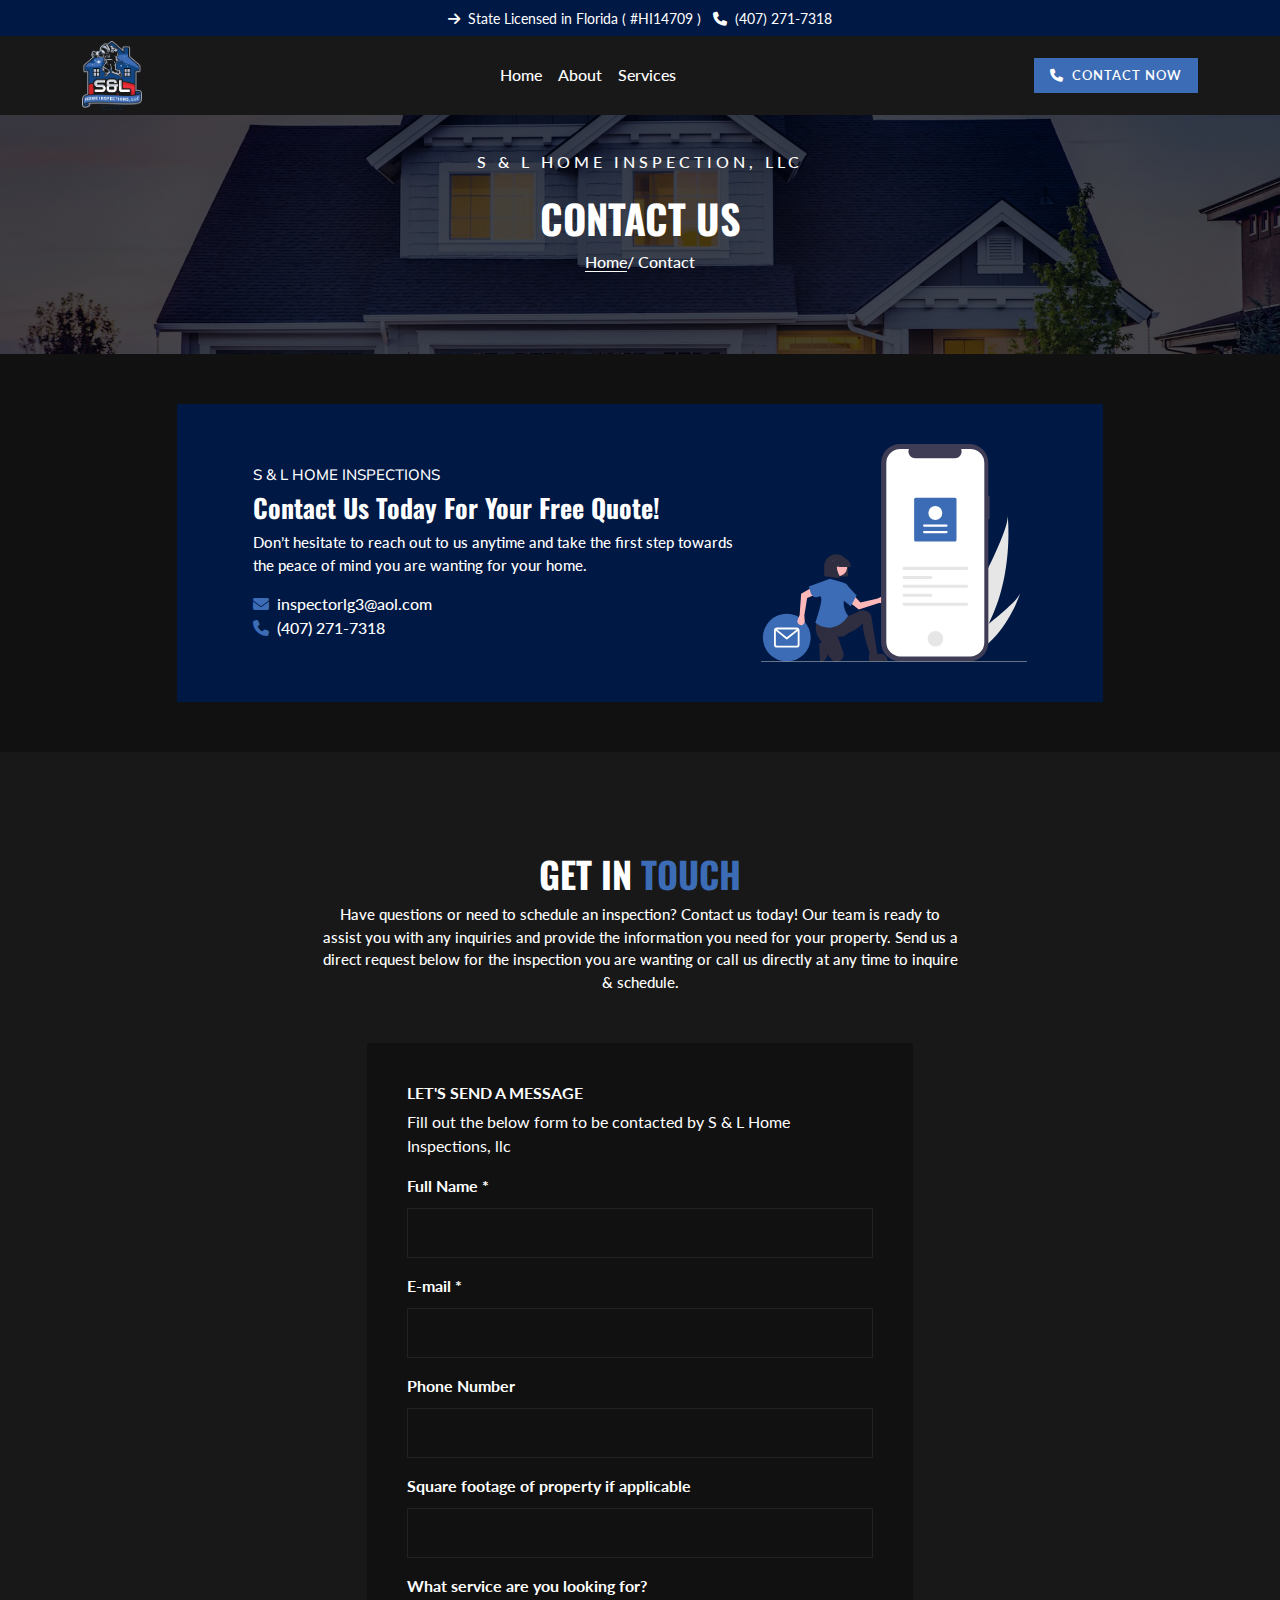
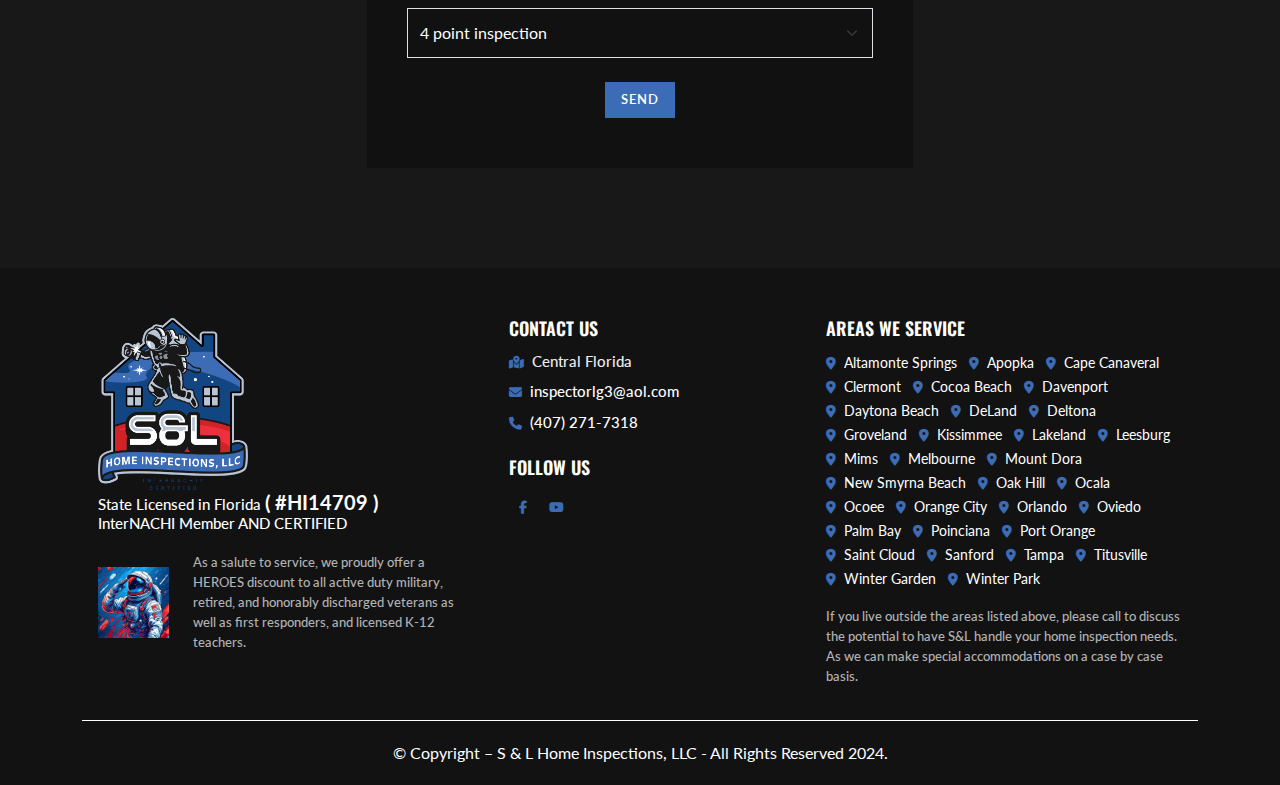
<file: contact.html>
<!doctype html>
<html lang="en">

<head>
    <!--meta tags -->
    <meta charset="utf-8">
    <meta name="viewport" content="width=device-width, initial-scale=1">

    <link rel="shortcut icon" href="images/logo.png" type="image/x-icon">

    <!-- Google Font start -->
    <link rel="preconnect" href="https://fonts.googleapis.com">
    <link rel="preconnect" href="https://fonts.gstatic.com" crossorigin>
    <link
        href="https://fonts.googleapis.com/css2?family=Lato:ital,wght@0,100;0,300;0,400;0,700;0,900;1,100;1,300;1,400;1,700;1,900&family=Mulish:ital,wght@0,200..1000;1,200..1000&family=Oswald:wght@200..700&display=swap"
        rel="stylesheet">
    <!-- Google Font end -->

    <!--CSS Links-->

    <!-- Aos css -->
    <link rel="stylesheet" href="vendor/aos/css/aos.css">

    <!-- Slick Slider Css -->
    <link rel="stylesheet" href="vendor/slick/css/slick.css">
    <link rel="stylesheet" href="vendor/slick/css/slick-theme.css">

    <link rel="stylesheet" href="css/all.min.css">
    <link rel="stylesheet" href="css/bootstrap.min.css">
    <link rel="stylesheet" href="css/style.css">
    <link rel="stylesheet" href="css/media.css">

    <title>S & L Home Inspections, LLC</title>
</head>

<body>

    <!-- header start  -->


    <header class="fixed-top w-100">

        <section class="top-bar">
            <div class="container">

                <ul class="list-unstyled list-inline mb-0">
                    <li class="list-inline-item"> <i class="fa fa-arrow-right me-1" aria-hidden="true"></i> State
                        Licensed in
                        Florida ( #HI14709 )</li>
                    <li class="list-inline-item"><i class="fa-solid fa-phone me-1"></i> <a href="tel:(407) 271-7318"
                            style="color: #fff; text-decoration: none;">(407) 271-7318</a></li>
                </ul>
            </div>
        </section>

        <nav class="navbar navbar-expand-md py-md-0">
            <div class="container">
                <a class="navbar-brand" href="index.html">
                    <img src="images/logo.png" width="60px" alt="">
                </a>
                <button class="navbar-toggler" type="button" data-bs-toggle="collapse"
                    data-bs-target="#navbarSupportedContent" aria-controls="navbarSupportedContent"
                    aria-expanded="false" aria-label="Toggle navigation">
                    <span class="navbar-toggler-icon"></span>
                </button>
                <div class="collapse navbar-collapse" id="navbarSupportedContent">
                    <ul class="navbar-nav m-auto mb-2 mb-lg-0">
                        <li class="nav-item">
                            <a class="nav-link " href="index.html">Home</a>
                        </li>
                        <li class="nav-item">
                            <a class="nav-link" href="about.html">About</a>
                        </li>
                        <li class="nav-item">
                            <a class="nav-link" href="service.html">Services</a>
                        </li>
                    </ul>
                    <div>
                        <div class="ms-md-3 ms-0">
                            <a href="contact.html" class="primary-btn"><i class="fa-solid fa-phone me-1"></i> Contact
                                Now</a>
                        </div>
                    </div>
                </div>
            </div>
        </nav>
    </header>

    <!-- header end  -->

    <!-- breadcrumb-cc start  -->

    <section class="breadcrumb-cc">
        <div class="container">
            <span>S & L Home Inspection, LLC</span>
            <h1>Contact Us</h1>
            <p><a href="index.html">Home</a>/ Contact</p>
        </div>
    </section>

    <!-- breadcrumb-cc end  -->

    <!-- Cta start  -->

    <section class="cta">
        <div class="container">
            <div class="row justify-content-center">
                <div class="col-xl-10">

                    <div class="cta-wrapper">
                        <div class="row align-items-center justify-content-center">
                            <div class="col-lg-7 col-md-7">
                                <h3 data-aos="fade-up">S & L Home Inspections</h3>
                                <h1 data-aos="fade-up">Contact Us Today For Your Free Quote!</h1>
                                <p data-aos="fade-up">
                                    Don’t hesitate to reach out to us anytime and take the first step towards the
                                    peace of mind
                                    you are wanting for your home.

                                </p>
                                <ul class="list-unstyled mb-0" data-aos="fade-up">
                                    <li><i class="fa-solid fa-envelope me-1"></i> <a
                                            href="mailto: inspectorlg3@aol.com">inspectorlg3@aol.com</a> </li>
                                    <li><i class="fa-solid fa-phone me-1"></i> <a href="tel: (407) 271-7318">(407)
                                            271-7318</a> </li>
                                </ul>
                            </div>
                            <div class="col-lg-4 col-md-4 mt-md-0 mt-5">
                                <img src="images/cta.svg" class="img-fluid w-100" alt="" data-aos="fade-left">
                            </div>
                        </div>
                    </div>

                </div>
            </div>
        </div>
    </section>

    <!-- Cta end  -->


  <!-- contact start  -->

  <section class="contact">
    <div class="container">
      <div class="row justify-content-center">
        <div class="col-xl-7 col-lg-8 col-md-11">
          <div class="title-wrapper text-center">
            <h1>Get in <span>Touch</span></h1>
            <p>
              Have questions or need to schedule an inspection? Contact us today! Our team is ready to assist you with
              any inquiries and provide the information you need for your property. Send us a direct request below for
              the inspection you are wanting or call us directly at any time to inquire & schedule.
            </p>
          </div>
        </div>
      </div>

      <div class="row justify-content-center">
        <div class="col-xl-6 col-lg-7 col-md-9">
          <div class="contact-wrapper">

            <h2>Let's Send a Message</h2>
            <p>
              Fill out the below form to be contacted by S & L Home Inspections, llc
            </p>
            <form action="https://formspree.io/f/xqakowrd" method="POST">
              <div class="form-group">
                <label for="name" class="form-label">Full Name <span>*</span> </label>
                <input id="name" type="text" name="name" class="form-control" placeholder="" required>
              </div>
              <div class="form-group mt-3">
                <label for="email" class="form-label">E-mail <span>*</span> </label>
                <input type="email" class="form-control" name="email" id="email" placeholder="" required>
              </div>
              <div class="form-group mt-3">
                <label for="phone" class="form-label">Phone Number</label>
                <input type="text" class="form-control" name="phone" id="phone" placeholder="">
              </div>
              <div class="form-group mt-3">
                <label for="square_footage" class="form-label">Square footage of property if applicable</label>
                <input type="text" class="form-control" name="square_footage" id="square_footage" placeholder="">
              </div>
              <div class="form-group mt-3">
                <label for="service_want" class="form-label">What service are you looking for?</label>
                <select class="form-select" name="service_want" aria-label="Default select example">
                  <option value="4 point inspection">4 point inspection</option>
                  <option value="Wind mitigation inspection">Wind mitigation inspection</option>
                  <option value="WDO with full home inspection">Full home inspection</option>
                  <option value="Roof Certifications">Roof Certification</option>
                  <option value="11-Month Warranty Inspection">11-Month Warranty Inspection</option>
                </select>
              </div>
              <div class="form-group text-center mt-4">
                <input type="submit" class="primary-btn" value="SEND" class="border-0" name="" id="">
              </div>
            </form>
          </div>

        </div>
      </div>

    </div>
  </section>

  <!-- contact end  -->


  <!-- Footer start  -->
  <footer>
    <div class="container">
      <div class="row justify-content-around mb-4">
        <div class="col-xl-4 col-lg-4 mb-lg-0 mb-5">
          <div>
            <a href="index.html">
              <img src="images/logo.png" width="150px" alt="">
            </a>
          </div>

          <h2>State Licensed in Florida <span>( #HI14709 )</span> InterNACHI Member AND CERTIFIED</h2>

          <div class="military-offer-wrapper">
            <div class="row justify-content-start align-items-center">
              <div class="col-xl-3 col-lg-3 col-md-2 col-sm-2 col-4">
                <img src="images/military-offer.jpeg" class="img-fluid w-100" alt="">
              </div>
              <div class="col-xl-9 col-lg-9 col-md-8 col-sm-9 col-8">
                <p class="mb-0">
                  As a salute to service, we proudly offer a HEROES discount to all active duty military, retired, and
                  honorably discharged veterans as well as first responders, and licensed K-12 teachers.
                </p>
              </div>
            </div>
          </div>

        </div>
        <div class="col-xl-3 col-lg-4 mb-lg-0 mb-5">
          <h4>Contact Us</h4>
          <ul class="list-unstyled contact-details">
            <li><i class="fa-solid fa-map-location-dot me-1"></i> Central Florida </li>
            <li><i class="fa-solid fa-envelope me-1"></i> <a href="mailto: inspectorlg3@aol.com"
                style="color: #fff; text-decoration: none;">inspectorlg3@aol.com</a></li>
            <li><i class="fa-solid fa-phone me-1"></i> <a href="tel: (407) 271-7318"
                style="color: #fff; text-decoration: none;">(407) 271-7318</a></li>
          </ul>

          <h4 class="mt-4">Follow Us</h4>
          <div class="social-media">
            <ul class="list-unstyled list-inline mb-0">
              <li class="list-inline-item"><a href="https://www.facebook.com/profile.php?id=61565666803203"><i
                    class="fa-brands fa-facebook-f"></i></a></li>
              <!-- <li class="list-inline-item"><a href="#"><i class="fa-brands fa-instagram"></i></a></li> -->
              <li class="list-inline-item"><a href="https://youtube.com/@myfloridainspector?si=XqjSqhRA6UR5KZO6"><i
                    class="fa-brands fa-youtube"></i></a></li>
              <!-- <li class="list-inline-item"><a href="#"><i class="fa-brands fa-tiktok"></i></a></li> -->
            </ul>
          </div>
        </div>
        <div class="col-xl-4 col-lg-4 ">
          <h4>Areas We Service</h4>

          <ul class="list-unstyled list-inline service-area">
            <li class="list-inline-item"><i class="fa-solid fa-location-dot me-1"></i> Altamonte Springs</li>
            <li class="list-inline-item"><i class="fa-solid fa-location-dot me-1"></i> Apopka</li>
            <li class="list-inline-item"><i class="fa-solid fa-location-dot me-1"></i> Cape Canaveral</li>
            <li class="list-inline-item"><i class="fa-solid fa-location-dot me-1"></i> Clermont</li>
            <li class="list-inline-item"><i class="fa-solid fa-location-dot me-1"></i> Cocoa Beach</li>
            <li class="list-inline-item"><i class="fa-solid fa-location-dot me-1"></i> Davenport</li>
            <li class="list-inline-item"><i class="fa-solid fa-location-dot me-1"></i> Daytona Beach</li>
            <li class="list-inline-item"><i class="fa-solid fa-location-dot me-1"></i> DeLand</li>
            <li class="list-inline-item"><i class="fa-solid fa-location-dot me-1"></i> Deltona</li>
            <li class="list-inline-item"><i class="fa-solid fa-location-dot me-1"></i> Groveland</li>
            <li class="list-inline-item"><i class="fa-solid fa-location-dot me-1"></i> Kissimmee</li>
            <li class="list-inline-item"><i class="fa-solid fa-location-dot me-1"></i> Lakeland</li>
            <li class="list-inline-item"><i class="fa-solid fa-location-dot me-1"></i> Leesburg</li>
            <li class="list-inline-item"><i class="fa-solid fa-location-dot me-1"></i> Mims</li>
            <li class="list-inline-item"><i class="fa-solid fa-location-dot me-1"></i> Melbourne</li>
            <li class="list-inline-item"><i class="fa-solid fa-location-dot me-1"></i> Mount Dora</li>
            <li class="list-inline-item"><i class="fa-solid fa-location-dot me-1"></i> New Smyrna Beach</li>
            <li class="list-inline-item"><i class="fa-solid fa-location-dot me-1"></i> Oak Hill</li>
            <li class="list-inline-item"><i class="fa-solid fa-location-dot me-1"></i> Ocala</li>
            <li class="list-inline-item"><i class="fa-solid fa-location-dot me-1"></i> Ocoee</li>
            <li class="list-inline-item"><i class="fa-solid fa-location-dot me-1"></i> Orange City</li>
            <li class="list-inline-item"><i class="fa-solid fa-location-dot me-1"></i> Orlando</li>
            <li class="list-inline-item"><i class="fa-solid fa-location-dot me-1"></i> Oviedo</li>
            <li class="list-inline-item"><i class="fa-solid fa-location-dot me-1"></i> Palm Bay</li>
            <li class="list-inline-item"><i class="fa-solid fa-location-dot me-1"></i> Poinciana</li>
            <li class="list-inline-item"><i class="fa-solid fa-location-dot me-1"></i> Port Orange</li>
            <li class="list-inline-item"><i class="fa-solid fa-location-dot me-1"></i> Saint Cloud</li>
            <li class="list-inline-item"><i class="fa-solid fa-location-dot me-1"></i> Sanford</li>
            <li class="list-inline-item"><i class="fa-solid fa-location-dot me-1"></i> Tampa</li>
            <li class="list-inline-item"><i class="fa-solid fa-location-dot me-1"></i> Titusville</li>
            <li class="list-inline-item"><i class="fa-solid fa-location-dot me-1"></i> Winter Garden</li>
            <li class="list-inline-item"><i class="fa-solid fa-location-dot me-1"></i> Winter Park</li>
          </ul>
          <p class="short-disclaimer">
            If you live outside the areas listed above, please call to discuss the potential to have S&L handle your
            home inspection needs. As we can make special accommodations on a case by case basis.
          </p>
        </div>
      </div>

      <p class="copyright text-center mb-0">
        © Copyright – S & L Home Inspections, LLC - All Rights Reserved 2024.
      </p>

    </div>
  </footer>
  <!-- Footer end -->


    <!--JS -->
    <script src="js/jquery-1.12.4.min.js"></script>

    <!-- Counter up -->
    <script src="vendor/counter/js/waypoints.min.js"></script>
    <script src="vendor/counter/js/jquery.counterup.min.js"></script>
    <!-- Aos Js -->
    <script src="vendor/aos/js/aos.js"></script>
    <!-- Slick Slider Js -->
    <script src="vendor/slick/js/slick.min.js"></script>

    <script src="js/popper.min.js"></script>
    <script src="js/bootstrap.min.js"></script>
    <script src="js/script.js"></script>



</body>

</html>
</file>
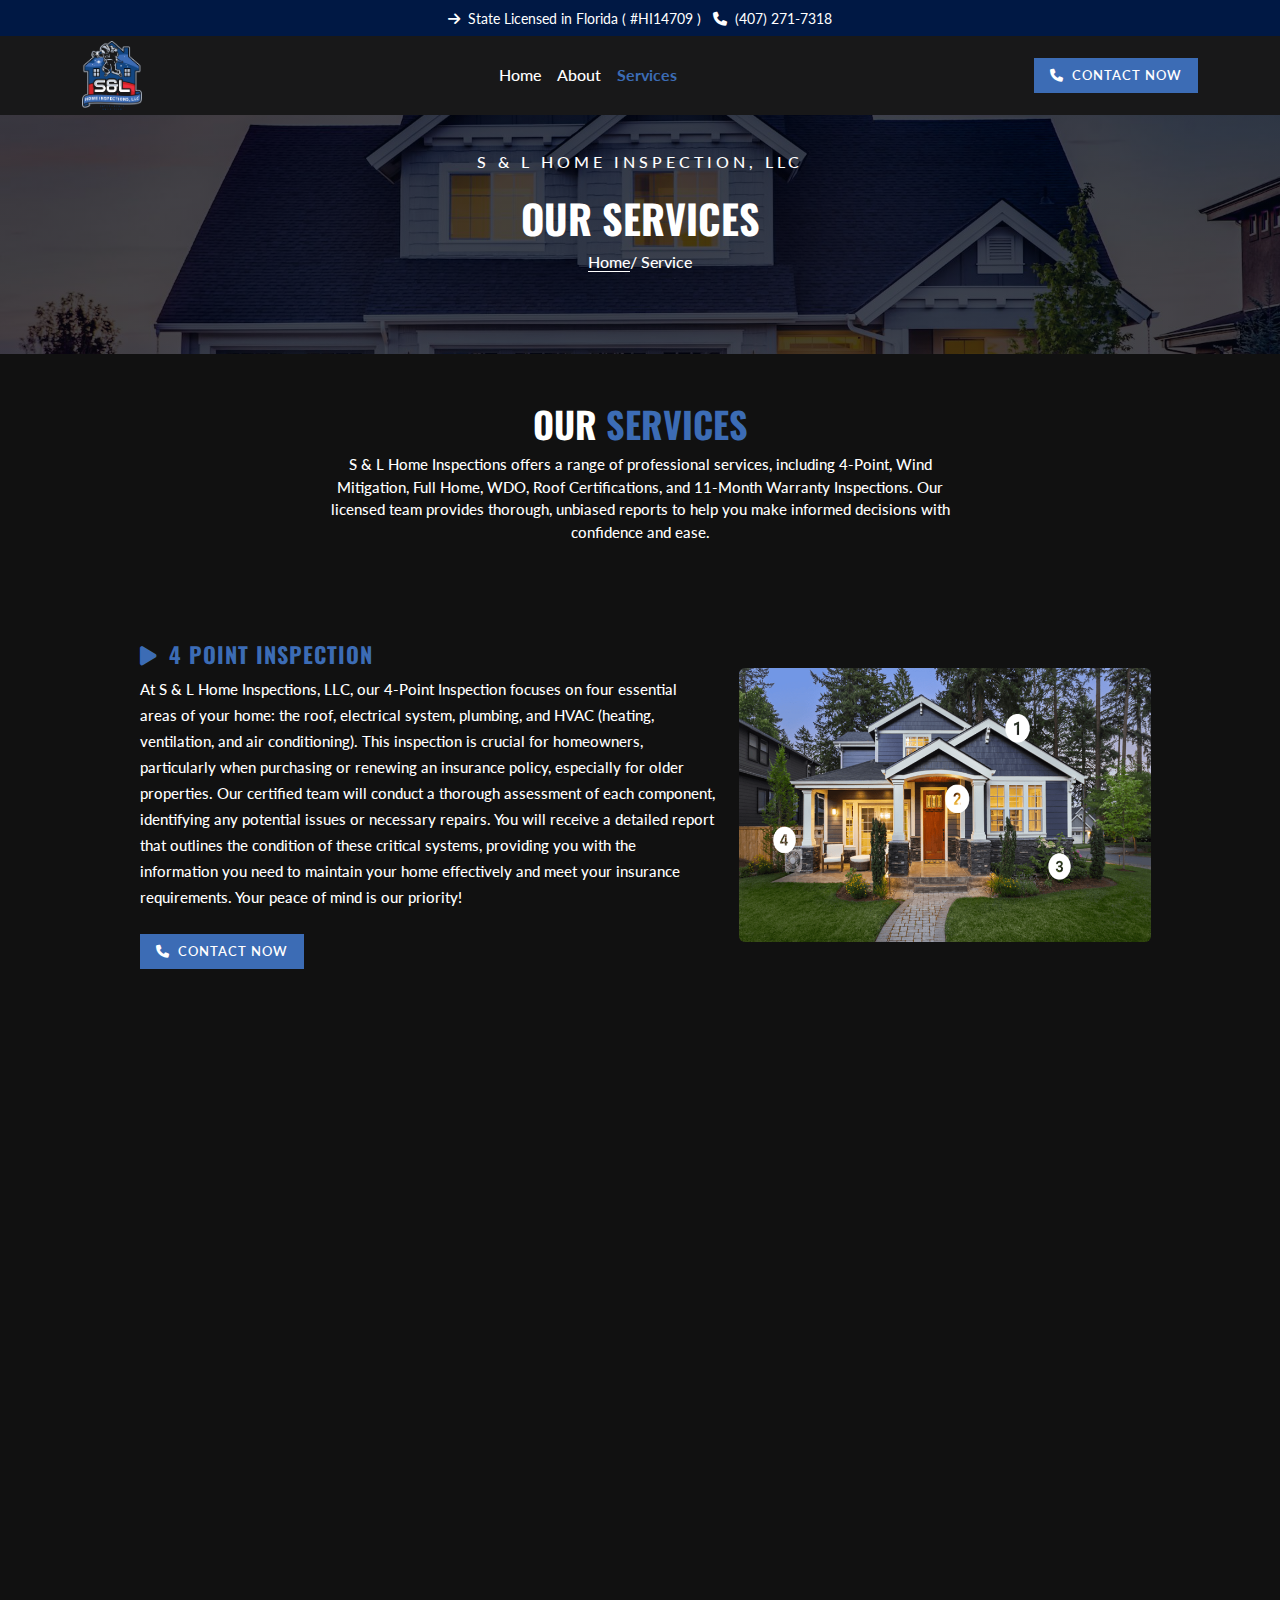
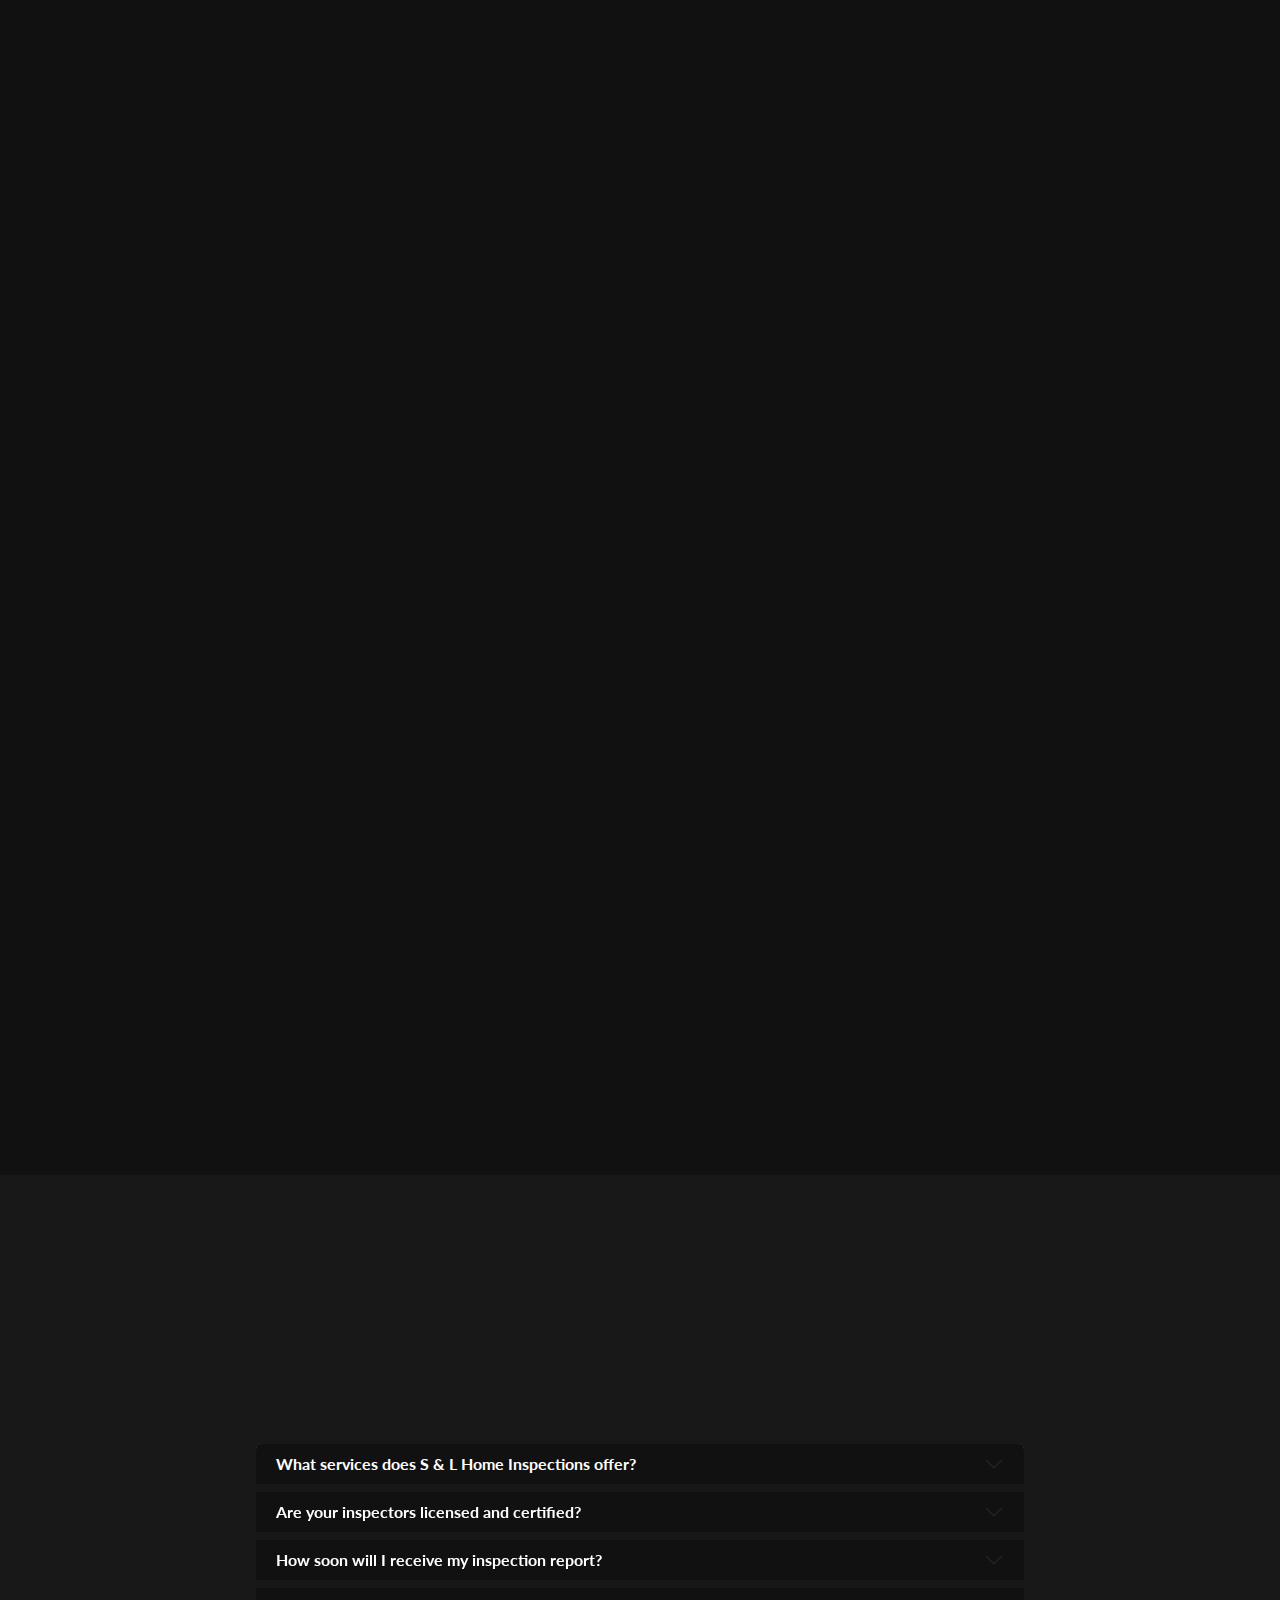
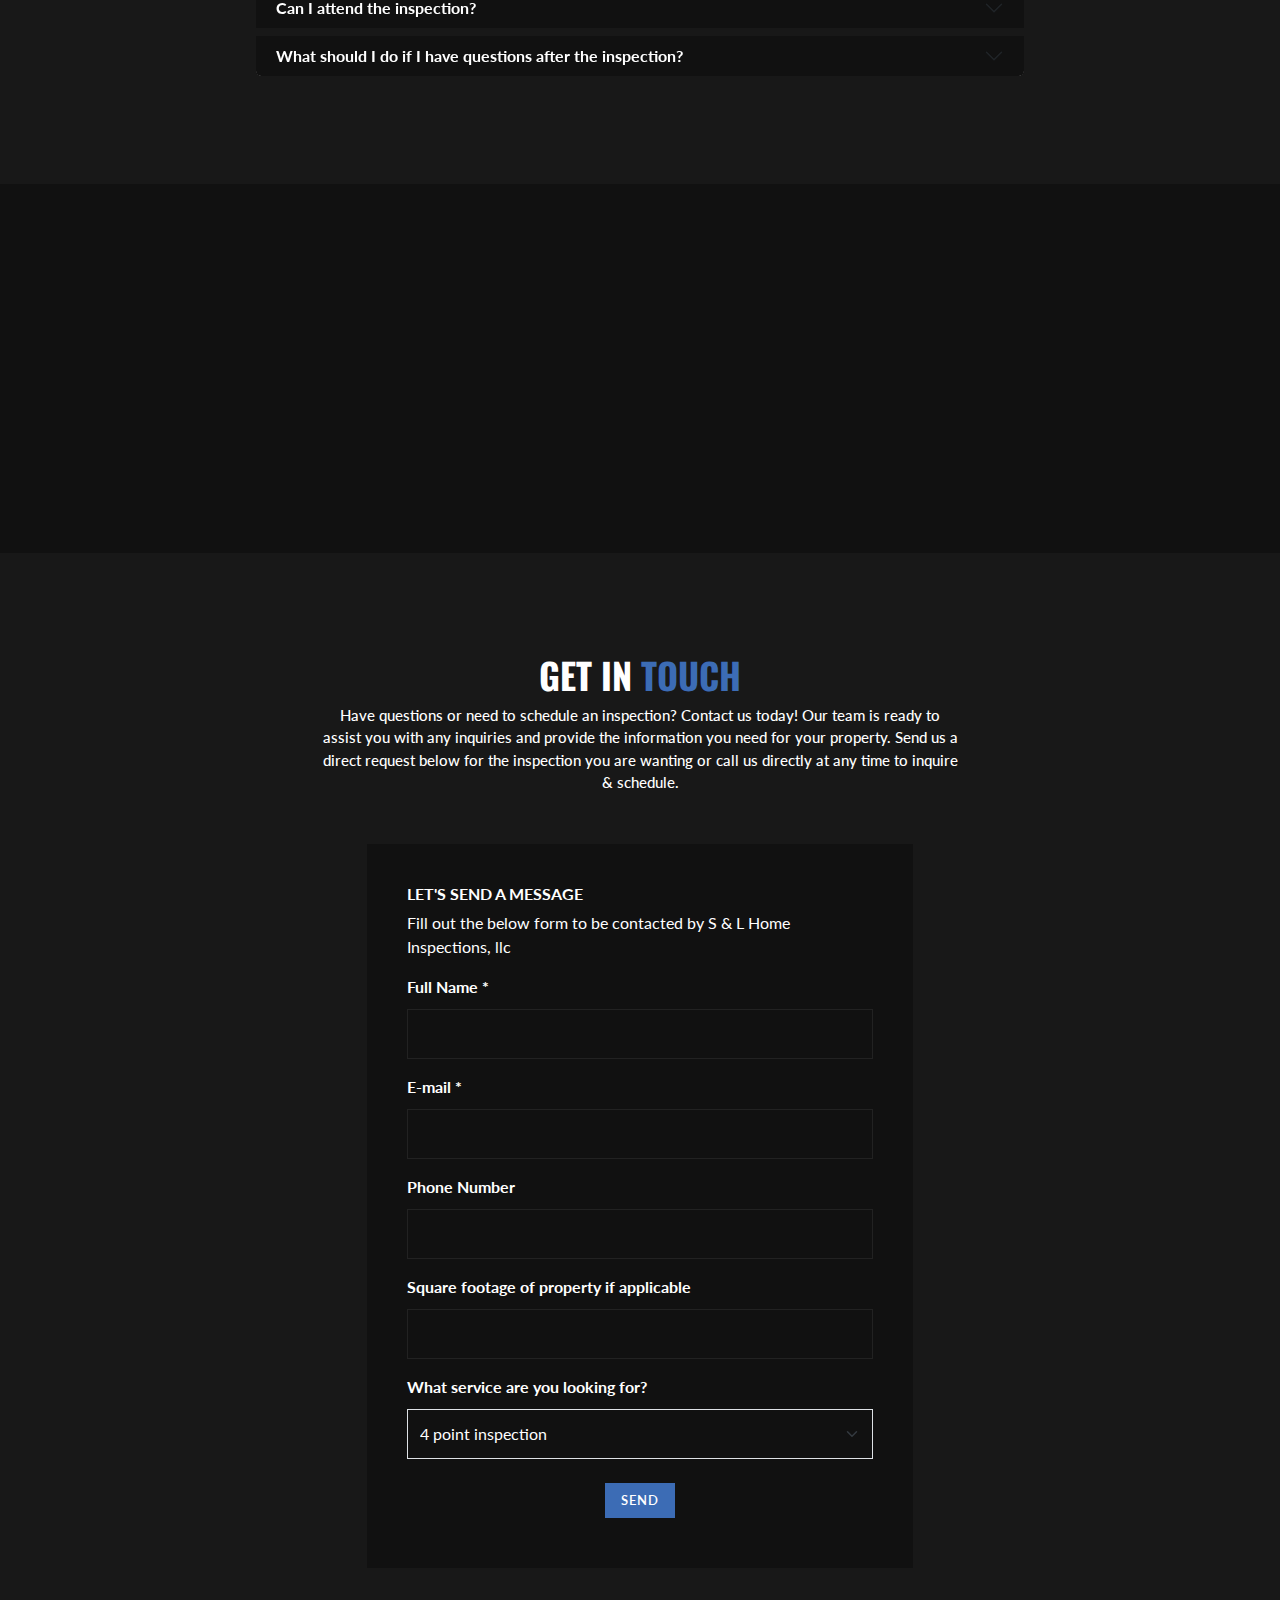
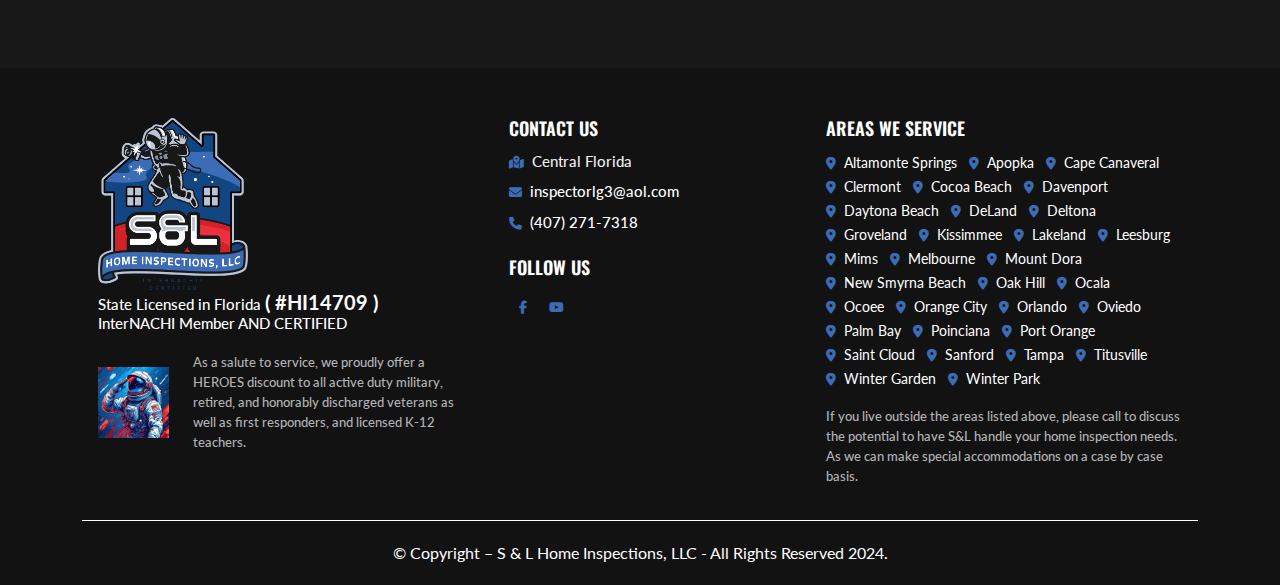
<file: service.html>
<!doctype html>
<html lang="en">

<head>
    <!--meta tags -->
    <meta charset="utf-8">
    <meta name="viewport" content="width=device-width, initial-scale=1">

    <link rel="shortcut icon" href="images/logo.png" type="image/x-icon">

    <!-- Google Font start -->
    <link rel="preconnect" href="https://fonts.googleapis.com">
    <link rel="preconnect" href="https://fonts.gstatic.com" crossorigin>
    <link
        href="https://fonts.googleapis.com/css2?family=Lato:ital,wght@0,100;0,300;0,400;0,700;0,900;1,100;1,300;1,400;1,700;1,900&family=Mulish:ital,wght@0,200..1000;1,200..1000&family=Oswald:wght@200..700&display=swap"
        rel="stylesheet">
    <!-- Google Font end -->

    <!--CSS Links-->

    <!-- Aos css -->
    <link rel="stylesheet" href="vendor/aos/css/aos.css">

    <!-- Slick Slider Css -->
    <link rel="stylesheet" href="vendor/slick/css/slick.css">
    <link rel="stylesheet" href="vendor/slick/css/slick-theme.css">

    <link rel="stylesheet" href="css/all.min.css">
    <link rel="stylesheet" href="css/bootstrap.min.css">
    <link rel="stylesheet" href="css/style.css">
    <link rel="stylesheet" href="css/media.css">

    <title>S & L Home Inspections, LLC</title>
</head>

<body>

    <!-- header start  -->


    <header class="fixed-top w-100">

        <section class="top-bar">
            <div class="container">

                <ul class="list-unstyled list-inline mb-0">
                    <li class="list-inline-item"> <i class="fa fa-arrow-right me-1" aria-hidden="true"></i> State
                        Licensed in
                        Florida ( #HI14709 )</li>
                    <li class="list-inline-item"><i class="fa-solid fa-phone me-1"></i> <a href="tel:(407) 271-7318"
                            style="color: #fff; text-decoration: none;">(407) 271-7318</a></li>
                </ul>
            </div>
        </section>

        <nav class="navbar navbar-expand-md py-md-0">
            <div class="container">
                <a class="navbar-brand" href="index.html">
                    <img src="images/logo.png" width="60px" alt="">
                </a>
                <button class="navbar-toggler" type="button" data-bs-toggle="collapse"
                    data-bs-target="#navbarSupportedContent" aria-controls="navbarSupportedContent"
                    aria-expanded="false" aria-label="Toggle navigation">
                    <span class="navbar-toggler-icon"></span>
                </button>
                <div class="collapse navbar-collapse" id="navbarSupportedContent">
                    <ul class="navbar-nav m-auto mb-2 mb-lg-0">
                        <li class="nav-item">
                            <a class="nav-link " href="index.html">Home</a>
                        </li>
                        <li class="nav-item">
                            <a class="nav-link" href="about.html">About</a>
                        </li>
                        <li class="nav-item">
                            <a class="nav-link active" href="service.html">Services</a>
                        </li>
                    </ul>
                    <div>
                        <div class="ms-md-3 ms-0">
                            <a href="contact.html" class="primary-btn"><i class="fa-solid fa-phone me-1"></i> Contact
                                Now</a>
                        </div>
                    </div>
                </div>
            </div>
        </nav>
    </header>

    <!-- header end  -->

    <!-- breadcrumb-cc start  -->

    <section class="breadcrumb-cc">
        <div class="container">
            <span>S & L Home Inspection, LLC</span>
            <h1>Our Services</h1>
            <p><a href="index.html">Home</a>/ Service</p>
        </div>
    </section>

    <!-- breadcrumb-cc end  -->

    <!-- title area start   -->

    <section class="title-area py-5" style="background-color: #111;">
        <div class="container">
            <div class="row justify-content-center">
                <div class="col-xl-7 col-lg-8 col-md-11">
                    <div class="title-wrapper text-center">
                        <h1>Our <span>Services</span></h1>
                        <p class="mb-0">
                            S & L Home Inspections offers a range of professional services, including 4-Point, Wind
                            Mitigation, Full
                            Home,
                            WDO, Roof Certifications, and 11-Month Warranty Inspections. Our licensed team provides
                            thorough, unbiased
                            reports to
                            help
                            you make informed decisions with confidence and ease.
                        </p>
                    </div>
                </div>
            </div>
        </div>
    </section>

    <!-- title area end -->

    <!-- service start  -->
    <section class="service-cc">
        <div class="container">
            <div class="row justify-content-center">
                <div class="col-xl-11">

                    <!-- single service each start  -->
                    <div class="single-service-each mt-0">
                        <div class="row justify-content-between align-items-center">
                            <div class="col-xl-7 col-lg-7  order-lg-0 order-1 mt-lg-0 mt-5">
                                <div class="service-wrapper" data-aos="fade-right">
                                    <h4><i class="fa-solid fa-play me-1"></i> 4 point inspection</h4>
                                    <p>
                                        At S & L Home Inspections, LLC, our 4-Point Inspection focuses on four essential
                                        areas of your home: the roof, electrical system, plumbing, and HVAC (heating,
                                        ventilation, and air conditioning). This inspection is crucial for homeowners,
                                        particularly when purchasing or renewing an insurance policy, especially for
                                        older properties. Our certified team will conduct a thorough assessment of each
                                        component, identifying any potential issues or necessary repairs. You will
                                        receive a detailed report that outlines the condition of these critical systems,
                                        providing you with the information you need to maintain your home effectively
                                        and meet your insurance requirements. Your peace of mind is our priority!
                                    </p>


                                    <div class="mt-4">
                                        <a class="primary-btn" href="#contact"><i class="fa-solid fa-phone me-1"></i>
                                            Contact Now</a>
                                    </div>

                                </div>
                            </div>
                            <div class="col-xl-5 col-lg-5  order-lg-1 order-0">
                                <div class="service-image-bg" data-aos="fade-left">
                                    <img src="images/single-service/4-point.png" class="img-fluid w-100 rounded" alt="">
                                </div>
                            </div>
                        </div>
                    </div>
                    <!-- single service each end -->

                    <!-- single service each start  -->
                    <div class="single-service-each mt-0">
                        <div class="row justify-content-between align-items-center">

                            <div class="col-xl-5 col-lg-5 ">
                                <div class="service-image-bg" data-aos="fade-right">
                                    <img src="images/single-service/wind.jpg" class="img-fluid w-100 rounded" alt="">
                                </div>
                            </div>

                            <div class="col-xl-7 col-lg-7  mt-lg-0 mt-5">
                                <div class="service-wrapper" data-aos="fade-left">
                                    <h4><i class="fa-solid fa-play me-1"></i> Wind mitigation inspection</h4>
                                    <p>
                                        A Wind Mitigation Inspection evaluates your home’s features designed to
                                        withstand strong winds and storms, focusing on elements such as roof shape,
                                        window and door protection, and the overall structural integrity. This
                                        inspection is crucial for homeowners in Florida, as it can help you qualify for
                                        discounts on your homeowner's insurance by demonstrating your property’s
                                        resilience against wind damage. Our certified inspectors will conduct a thorough
                                        assessment and provide you with a detailed report highlighting your home’s
                                        wind-resistant features. With this information, you can make informed decisions
                                        and potentially save on insurance costs while ensuring your home is
                                        well-protected.
                                    </p>


                                    <div class="mt-4">
                                        <a class="primary-btn" href="#contact"><i class="fa-solid fa-phone me-1"></i>
                                            Contact Now</a>
                                    </div>

                                </div>
                            </div>
                        </div>
                    </div>
                    <!-- single service each end -->


                    <!-- single service each start  -->
                    <div class="single-service-each mt-0">
                        <div class="row justify-content-between align-items-center">
                            <div class="col-xl-7 col-lg-7  order-lg-0 order-1 mt-lg-0 mt-5">
                                <div class="service-wrapper" data-aos="fade-right" s>
                                    <h4><i class="fa-solid fa-play me-1"></i> Full home Inspection and WDO</h4>
                                    <p>
                                        <strong>FULL HOME INSPECTION</strong><br>
                                        As an InterNACHI Certified Professional , S & L’s Home Inspectors have the
                                        knowledge and expertise to provide you with a detailed and competent visual
                                        inspection of your home, from roof to foundation. Outside the home, our Home
                                        Inspectors will check the exterior walls, roof, driveway, decks, etc.; we will
                                        then move inside to examine the walls, ceilings, electrical, appliances, floors,
                                        doors, accessible attics, and windows resulting in a comprehensive report that
                                        will be delivered to you within 24 hrs of the completion of the onsite
                                        inspection.
                                    </p>
                                    <p>
                                        <strong>WDO Inspection option</strong><br>
                                        These reports can be provided as an add on to your full home inspections
                                        upon request for an additional fee. Because wood-destroying organisms are not
                                        easy to identify and detect, a properly trained inspector is necessary. WDO
                                        inspections are visual inspections of all accessible parts of the home,
                                        including crawlspace, attic, and exterior. They look for evidence of past or
                                        active infestation, such as wood damage, termites, beetles dead or alive, and
                                        mud tubes. Inspections also look for signs of infestation, such as soil contact
                                        with windows or wood, standing water, and other relative conditions.
                                    </p>

                                    <div class="mt-4">
                                        <a class="primary-btn" href="#contact"><i class="fa-solid fa-phone me-1"></i>
                                            Contact Now</a>
                                    </div>

                                </div>
                            </div>
                            <div class="col-xl-5 col-lg-5  order-lg-1 order-0">
                                <div class="service-image-bg" data-aos="fade-left">
                                    <img src="images/single-service/wdo.jpg" class="img-fluid w-100 rounded" alt="">
                                </div>
                            </div>
                        </div>
                    </div>
                    <!-- single service each end -->


                    <!-- single service each start  -->
                    <div class="single-service-each mt-0">
                        <div class="row justify-content-between align-items-center">

                            <div class="col-xl-5 col-lg-5 ">
                                <div class="service-image-bg" data-aos="fade-right">
                                    <img src="images/single-service/roof.jpg" class="img-fluid rounded" alt="">
                                </div>
                            </div>

                            <div class="col-xl-7 col-lg-7  mt-lg-0 mt-5">
                                <div class="service-wrapper" data-aos="fade-left">
                                    <h4><i class="fa-solid fa-play me-1"></i> Roof Certifications and 11-Month Warranty
                                        Inspections</h4>
                                    <p>
                                        <strong>Roof Certifications</strong><br>
                                        At S & L Home Inspections, LLC, we provide Roof Certifications to ensure your
                                        roof's integrity and longevity. Our certified inspectors conduct a thorough
                                        evaluation of your roof, assessing its condition and identifying any potential
                                        issues that could affect its performance. This certification not only gives you
                                        peace of mind, but can also be essential when seeking insurance and with buying
                                        or selling a home, as it assures potential buyers of the roof's reliability.

                                    </p>
                                    <p>
                                        <strong>11-Month Warranty Inspections</strong><br>
                                        Our 11-Month Warranty Inspections are designed to help homeowners identify any
                                        issues before their builder's warranty expires. As many builders offer a limited
                                        warranty that lasts for one year, it's crucial to catch any problems early. Our
                                        detailed inspection will highlight
                                        any areas needing repair or maintenance, allowing you to address concerns
                                        promptly and protect your investment. With S & L Home Inspections, you can
                                        ensure your home remains in excellent condition long after the purchase with the
                                        proper inspections.
                                    </p>


                                    <div class="mt-4">
                                        <a class="primary-btn" href="#contact"><i class="fa-solid fa-phone me-1"></i>
                                            Contact Now</a>
                                    </div>

                                </div>
                            </div>
                        </div>
                    </div>
                    <!-- single service each end -->


                </div>
            </div>
        </div>
    </section>
    <!-- service end -->

    <!-- faq start  -->

    <section class="faq">
        <div class="container">

            <div class="row justify-content-center">
                <div class="col-xl-10">

                    <div class="row justify-content-center">
                        <div class="col-xl-7 col-lg-8 col-md-11">
                            <div class="title-wrapper text-center" data-aos="fade-up">
                                <h1>Frequenty Asked <span>Questions</span></h1>
                                <p>
                                    Our FAQs cover common questions about our services, report delivery, and client
                                    involvement, ensuring
                                    you have the information needed for a confident inspection experience.
                                </p>
                            </div>
                        </div>
                    </div>
                    <!-- faq row start-->
                    <div class="row justify-content-center">
                        <div class="col-lg-10">
                            <div class="faq-wrapper">

                                <div class="accordion" id="accor">

                                    <div class="accordion-item mb-2 border border-0">
                                        <h2 class="accordion-header" id="head-one">
                                            <button class="accordion-button collapsed" type="button"
                                                data-bs-toggle="collapse" data-bs-target="#collapse-one"
                                                aria-expanded="false" aria-controls="collapse-one">
                                                What services does S & L Home Inspections offer?
                                            </button>
                                        </h2>
                                        <div id="collapse-one" class="accordion-collapse collapse"
                                            aria-labelledby="head-one" data-bs-parent="#accor">
                                            <div class="accordion-body">
                                                We offer a variety of inspection services, including 4-Point
                                                Inspections, Wind Mitigation, Full
                                                Home and WDO Inspections, Roof Certifications, and 11-Month Warranty
                                                Inspections.
                                            </div>
                                        </div>
                                    </div>


                                    <div class="accordion-item mb-2 border border-0">
                                        <h2 class="accordion-header" id="head-two">
                                            <button class="accordion-button collapsed" type="button"
                                                data-bs-toggle="collapse" data-bs-target="#collapse-two"
                                                aria-expanded="false" aria-controls="collapse-two">
                                                Are your inspectors licensed and certified?
                                            </button>
                                        </h2>
                                        <div id="collapse-two" class="accordion-collapse collapse"
                                            aria-labelledby="head-two" data-bs-parent="#accor">
                                            <div class="accordion-body">
                                                Yes, all our inspectors are fully licensed in Florida and InterNACHI
                                                certified, ensuring
                                                professional and thorough inspections for every property.
                                            </div>
                                        </div>
                                    </div>

                                    <div class="accordion-item mb-2 border border-0">
                                        <h2 class="accordion-header" id="head-three">
                                            <button class="accordion-button collapsed" type="button"
                                                data-bs-toggle="collapse" data-bs-target="#collapse-three"
                                                aria-expanded="false" aria-controls="collapse-three">
                                                How soon will I receive my inspection report?
                                            </button>
                                        </h2>
                                        <div id="collapse-three" class="accordion-collapse collapse"
                                            aria-labelledby="head-three" data-bs-parent="#accor">
                                            <div class="accordion-body">
                                                In most cases you will receive your detailed and easy-to-read inspection
                                                report within 24 hours
                                                of the inspection or same day, providing you with timely information for
                                                your decision-making
                                                process.
                                            </div>
                                        </div>
                                    </div>

                                    <div class="accordion-item mb-2 border border-0">
                                        <h2 class="accordion-header" id="head-four">
                                            <button class="accordion-button collapsed" type="button"
                                                data-bs-toggle="collapse" data-bs-target="#collapse-four"
                                                aria-expanded="false" aria-controls="collapse-four">
                                                Can I attend the inspection?
                                            </button>
                                        </h2>
                                        <div id="collapse-four" class="accordion-collapse collapse"
                                            aria-labelledby="head-four" data-bs-parent="#accor">
                                            <div class="accordion-body">
                                                Absolutely! We encourage our clients to attend the inspection, ask
                                                questions, and learn about
                                                the property during the process.
                                            </div>
                                        </div>
                                    </div>

                                    <div class="accordion-item mb-2 border border-0">
                                        <h2 class="accordion-header" id="head-six">
                                            <button class="accordion-button collapsed" type="button"
                                                data-bs-toggle="collapse" data-bs-target="#collapse-six"
                                                aria-expanded="false" aria-controls="collapse-six">
                                                What should I do if I have questions after the inspection?
                                            </button>
                                        </h2>
                                        <div id="collapse-six" class="accordion-collapse collapse"
                                            aria-labelledby="head-six" data-bs-parent="#accor">
                                            <div class="accordion-body">
                                                We’re always available to answer any questions you have, even after you
                                                receive your report. Our
                                                goal is to ensure you feel confident and informed every step of the way.
                                            </div>
                                        </div>
                                    </div>


                                </div>

                            </div>
                        </div>
                    </div>
                    <!-- faq row end -->

                </div>
            </div>

        </div>
    </section>

    <!-- faq end  -->

    <!-- Google Reviews start  -->

    <section class="google-review">
        <div class="container">
            <div class="row justify-content-center">
                <div class="col-xl-7 col-lg-8 col-md-11">
                    <div class="title-wrapper text-center" data-aos="fade-up">
                        <h1>Our 5-Star <span>Google Reviews</span></h1>
                        <p>
                            Check out our Google Reviews to see how we deliver thorough, professional inspections and
                            with exceptional service along the way. We value your feedback and strive to earn your trust
                            on your current and future properties for years to come.
                        </p>
                    </div>
                </div>
            </div>

            <script src="https://static.elfsight.com/platform/platform.js" async></script>
            <div class="elfsight-app-dee31ced-90dc-410b-ae01-2de41db691a4" data-elfsight-app-lazy></div>

        </div>
    </section>

    <!-- Google Reviews end  -->

  <!-- contact start  -->

  <section class="contact">
    <div class="container">
      <div class="row justify-content-center">
        <div class="col-xl-7 col-lg-8 col-md-11">
          <div class="title-wrapper text-center">
            <h1>Get in <span>Touch</span></h1>
            <p>
              Have questions or need to schedule an inspection? Contact us today! Our team is ready to assist you with
              any inquiries and provide the information you need for your property. Send us a direct request below for
              the inspection you are wanting or call us directly at any time to inquire & schedule.
            </p>
          </div>
        </div>
      </div>

      <div class="row justify-content-center">
        <div class="col-xl-6 col-lg-7 col-md-9">
          <div class="contact-wrapper">

            <h2>Let's Send a Message</h2>
            <p>
              Fill out the below form to be contacted by S & L Home Inspections, llc
            </p>
            <form action="https://formspree.io/f/xqakowrd" method="POST">
              <div class="form-group">
                <label for="name" class="form-label">Full Name <span>*</span> </label>
                <input id="name" type="text" name="name" class="form-control" placeholder="" required>
              </div>
              <div class="form-group mt-3">
                <label for="email" class="form-label">E-mail <span>*</span> </label>
                <input type="email" class="form-control" name="email" id="email" placeholder="" required>
              </div>
              <div class="form-group mt-3">
                <label for="phone" class="form-label">Phone Number</label>
                <input type="text" class="form-control" name="phone" id="phone" placeholder="">
              </div>
              <div class="form-group mt-3">
                <label for="square_footage" class="form-label">Square footage of property if applicable</label>
                <input type="text" class="form-control" name="square_footage" id="square_footage" placeholder="">
              </div>
              <div class="form-group mt-3">
                <label for="service_want" class="form-label">What service are you looking for?</label>
                <select class="form-select" name="service_want" aria-label="Default select example">
                  <option value="4 point inspection">4 point inspection</option>
                  <option value="Wind mitigation inspection">Wind mitigation inspection</option>
                  <option value="WDO with full home inspection">Full home inspection</option>
                  <option value="Roof Certifications">Roof Certification</option>
                  <option value="11-Month Warranty Inspection">11-Month Warranty Inspection</option>
                </select>
              </div>
              <div class="form-group text-center mt-4">
                <input type="submit" class="primary-btn" value="SEND" class="border-0" name="" id="">
              </div>
            </form>
          </div>

        </div>
      </div>

    </div>
  </section>

  <!-- contact end  -->


  <!-- Footer start  -->
  <footer>
    <div class="container">
      <div class="row justify-content-around mb-4">
        <div class="col-xl-4 col-lg-4 mb-lg-0 mb-5">
          <div>
            <a href="index.html">
              <img src="images/logo.png" width="150px" alt="">
            </a>
          </div>

          <h2>State Licensed in Florida <span>( #HI14709 )</span> InterNACHI Member AND CERTIFIED</h2>

          <div class="military-offer-wrapper">
            <div class="row justify-content-start align-items-center">
              <div class="col-xl-3 col-lg-3 col-md-2 col-sm-2 col-4">
                <img src="images/military-offer.jpeg" class="img-fluid w-100" alt="">
              </div>
              <div class="col-xl-9 col-lg-9 col-md-8 col-sm-9 col-8">
                <p class="mb-0">
                  As a salute to service, we proudly offer a HEROES discount to all active duty military, retired, and
                  honorably discharged veterans as well as first responders, and licensed K-12 teachers.
                </p>
              </div>
            </div>
          </div>

        </div>
        <div class="col-xl-3 col-lg-4 mb-lg-0 mb-5">
          <h4>Contact Us</h4>
          <ul class="list-unstyled contact-details">
            <li><i class="fa-solid fa-map-location-dot me-1"></i> Central Florida </li>
            <li><i class="fa-solid fa-envelope me-1"></i> <a href="mailto: inspectorlg3@aol.com"
                style="color: #fff; text-decoration: none;">inspectorlg3@aol.com</a></li>
            <li><i class="fa-solid fa-phone me-1"></i> <a href="tel: (407) 271-7318"
                style="color: #fff; text-decoration: none;">(407) 271-7318</a></li>
          </ul>

          <h4 class="mt-4">Follow Us</h4>
          <div class="social-media">
            <ul class="list-unstyled list-inline mb-0">
              <li class="list-inline-item"><a href="https://www.facebook.com/profile.php?id=61565666803203"><i
                    class="fa-brands fa-facebook-f"></i></a></li>
              <!-- <li class="list-inline-item"><a href="#"><i class="fa-brands fa-instagram"></i></a></li> -->
              <li class="list-inline-item"><a href="https://youtube.com/@myfloridainspector?si=XqjSqhRA6UR5KZO6"><i
                    class="fa-brands fa-youtube"></i></a></li>
              <!-- <li class="list-inline-item"><a href="#"><i class="fa-brands fa-tiktok"></i></a></li> -->
            </ul>
          </div>
        </div>
        <div class="col-xl-4 col-lg-4 ">
          <h4>Areas We Service</h4>

          <ul class="list-unstyled list-inline service-area">
            <li class="list-inline-item"><i class="fa-solid fa-location-dot me-1"></i> Altamonte Springs</li>
            <li class="list-inline-item"><i class="fa-solid fa-location-dot me-1"></i> Apopka</li>
            <li class="list-inline-item"><i class="fa-solid fa-location-dot me-1"></i> Cape Canaveral</li>
            <li class="list-inline-item"><i class="fa-solid fa-location-dot me-1"></i> Clermont</li>
            <li class="list-inline-item"><i class="fa-solid fa-location-dot me-1"></i> Cocoa Beach</li>
            <li class="list-inline-item"><i class="fa-solid fa-location-dot me-1"></i> Davenport</li>
            <li class="list-inline-item"><i class="fa-solid fa-location-dot me-1"></i> Daytona Beach</li>
            <li class="list-inline-item"><i class="fa-solid fa-location-dot me-1"></i> DeLand</li>
            <li class="list-inline-item"><i class="fa-solid fa-location-dot me-1"></i> Deltona</li>
            <li class="list-inline-item"><i class="fa-solid fa-location-dot me-1"></i> Groveland</li>
            <li class="list-inline-item"><i class="fa-solid fa-location-dot me-1"></i> Kissimmee</li>
            <li class="list-inline-item"><i class="fa-solid fa-location-dot me-1"></i> Lakeland</li>
            <li class="list-inline-item"><i class="fa-solid fa-location-dot me-1"></i> Leesburg</li>
            <li class="list-inline-item"><i class="fa-solid fa-location-dot me-1"></i> Mims</li>
            <li class="list-inline-item"><i class="fa-solid fa-location-dot me-1"></i> Melbourne</li>
            <li class="list-inline-item"><i class="fa-solid fa-location-dot me-1"></i> Mount Dora</li>
            <li class="list-inline-item"><i class="fa-solid fa-location-dot me-1"></i> New Smyrna Beach</li>
            <li class="list-inline-item"><i class="fa-solid fa-location-dot me-1"></i> Oak Hill</li>
            <li class="list-inline-item"><i class="fa-solid fa-location-dot me-1"></i> Ocala</li>
            <li class="list-inline-item"><i class="fa-solid fa-location-dot me-1"></i> Ocoee</li>
            <li class="list-inline-item"><i class="fa-solid fa-location-dot me-1"></i> Orange City</li>
            <li class="list-inline-item"><i class="fa-solid fa-location-dot me-1"></i> Orlando</li>
            <li class="list-inline-item"><i class="fa-solid fa-location-dot me-1"></i> Oviedo</li>
            <li class="list-inline-item"><i class="fa-solid fa-location-dot me-1"></i> Palm Bay</li>
            <li class="list-inline-item"><i class="fa-solid fa-location-dot me-1"></i> Poinciana</li>
            <li class="list-inline-item"><i class="fa-solid fa-location-dot me-1"></i> Port Orange</li>
            <li class="list-inline-item"><i class="fa-solid fa-location-dot me-1"></i> Saint Cloud</li>
            <li class="list-inline-item"><i class="fa-solid fa-location-dot me-1"></i> Sanford</li>
            <li class="list-inline-item"><i class="fa-solid fa-location-dot me-1"></i> Tampa</li>
            <li class="list-inline-item"><i class="fa-solid fa-location-dot me-1"></i> Titusville</li>
            <li class="list-inline-item"><i class="fa-solid fa-location-dot me-1"></i> Winter Garden</li>
            <li class="list-inline-item"><i class="fa-solid fa-location-dot me-1"></i> Winter Park</li>
          </ul>
          <p class="short-disclaimer">
            If you live outside the areas listed above, please call to discuss the potential to have S&L handle your
            home inspection needs. As we can make special accommodations on a case by case basis.
          </p>
        </div>
      </div>

      <p class="copyright text-center mb-0">
        © Copyright – S & L Home Inspections, LLC - All Rights Reserved 2024.
      </p>

    </div>
  </footer>
  <!-- Footer end -->


    <!--JS -->
    <script src="js/jquery-1.12.4.min.js"></script>

    <!-- Counter up -->
    <script src="vendor/counter/js/waypoints.min.js"></script>
    <script src="vendor/counter/js/jquery.counterup.min.js"></script>
    <!-- Aos Js -->
    <script src="vendor/aos/js/aos.js"></script>
    <!-- Slick Slider Js -->
    <script src="vendor/slick/js/slick.min.js"></script>

    <script src="js/popper.min.js"></script>
    <script src="js/bootstrap.min.js"></script>
    <script src="js/script.js"></script>



</body>

</html>
</file>
<file: css/style.css>
html,
body {
    overflow-x: hidden;
}

body {
    font-family: "Lato", sans-serif;
}

h3 {
    font-family: "Mulish", sans-serif;
}

h1 {
    font-family: "Oswald", sans-serif;
}

h4 {
    font-family: "Oswald", sans-serif;
}

/* header start  */

.top-bar {
    padding: 6px 0;
    background-color: #001844;
    text-align: center;
}

.top-bar li {
    color: #fff;
    font-size: 14px;
}

header {
    background-color: #181819;
    padding: 0;
}

.dropdown:hover .dropdown-menu {
    display: block;
}

.nav-link {
    font-weight: 500;
    color: #fff;
    font-size: 16px;
}

.nav-link.active {
    color: #3C6CB5 !important;
    font-weight: 700;
}

.nav-link:hover {
    color: #3C6CB5 !important;
}

.primary-btn {
    text-decoration: none;
    display: inline-block;
    background-color: #3C6CB5;
    color: #fff;
    font-size: 13px;
    font-weight: 600;
    text-transform: uppercase;
    letter-spacing: 1px;
    padding: 8px 16px 8px;
    transition: 0.3s;
}

.primary-btn:hover {
    background-color: #001844;
}

.navbar-toggler-icon {
    background-image: url(../images/hamburger-menu.png);
}

/* header end  */

/* banner start  */
.single-slide {
    padding: 200px 0 100px;
    min-height: 800px;
    display: flex !important;
    flex-direction: column;
    justify-content: center;
    align-items: center;
    background-repeat: no-repeat;
    background-position: center;
    background-size: cover;
}

.slider-one {
    background-image: linear-gradient(to right, #030303c7, #030303c7),
        url(../images/banner/1.jpg);
}

.slider-two {
    background-image: linear-gradient(to right, #030303c7, #030303c7),
        url(../images/banner/2.jpg);
}

.slider-three {
    background-image: linear-gradient(to right, #030303c7, #030303c7),
        url(../images/banner/3.jpg);
}

.slider-four {
    background-image: linear-gradient(to right, #030303c7, #030303c7),
        url(../images/banner/4.jpg);
}

.slider-inner {
    padding: 50px;
    text-align: center;
    background-color: #0000008f;
    max-width: 750px;
}

.slider-inner h3 {
    font-weight: 500;
    font-size: 14px;
    text-transform: uppercase;
    color: #fff;
    letter-spacing: 4px;
}

.slider-inner h1 {
    margin-top: 20px;
    margin-bottom: 20px;
    font-weight: 700;
    font-size: 36px;
    color: #fff;
    text-transform: uppercase;
    letter-spacing: 1px;
}

.slider-inner p {
    margin-bottom: 30px;
    font-weight: 500;
    font-size: 16px;
    color: #fff;
}

.slick-dots {
    bottom: 30px;
}


.slick-dots li button:before {
    font-size: 20px !important;
}

.slick-dots li button:before {
    color: #fff;
    opacity: .75;
}

.slick-dots li.slick-active button:before {
    color: #3C6CB5;
    opacity: 1;
}

.slick-dotted.slick-slider {
    margin-bottom: 0;
}

/* banner end  */

/* short-service start  */

.short-service {
    padding: 50px 0;
    background-color: #181818;
}

.single-short-service {
    padding: 30px 20px;
    box-shadow: 0 0 20px #303030;
}

.single-short-service i {
    font-size: 36px;
    color: #3C6CB5;
}

.single-short-service h4 {
    margin-top: 20px;
    font-weight: 700;
    font-size: 16px;
    color: #fff;
    text-transform: uppercase;
}

.single-short-service p {
    font-weight: 500;
    font-size: 15px;
    color: #fff !important;
}

/* short-service end  */

/*About Start*/

.about {
    background-color: #111;
    padding: 100px 0;
}

.counter {
    margin-bottom: 0;
    font-weight: 700;
    font-size: 60px;
    color: #001844;
}

.single-counter span {
    color: #3C6CB5;
    font-weight: 500;
    font-size: 15px;
}

.liq-first-img {
    margin-top: 60px;
}

.about h3 {
    color: #fff;
    font-weight: 600;
    font-size: 15px;
    letter-spacing: 3px;
    text-transform: uppercase;
}

.about h1 {
    font-weight: 700;
    text-transform: uppercase;
    font-size: 40px;
    color: #fff;
    margin-bottom: 20px;
}

.about h1 span {
    color: #3C6CB5;
}

.about p {
    font-size: 16px;
    font-weight: 500;
    margin-bottom: 10px;
    color: #fff;
}

.about ul li {
    font-size: 15px;
    font-weight: 500;
    margin: 5px 0;
    color: #fff;
}

.about ul li i {
    color: #3C6CB5;
}

.about-left-head {
    margin-top: 20px;
    font-weight: 700;
    font-size: 30px;
    text-transform: uppercase;
    color: #3C6CB5;
}

/*About End*/

/* title-wrapper start  */

.title-wrapper {
    margin-bottom: 50px;
}

.title-wrapper h1 {
    font-weight: 700;
    font-size: 36px;
    text-transform: uppercase;
    color: #fff;
}

.title-wrapper h1 span {
    color: #3C6CB5;
}

.title-wrapper p {
    font-weight: 500;
    font-size: 15px;
    color: #fff;
}

/* title-wrapper end */

/* service start  */

.service {
    background-color: #181818;
    padding: 100px 0;
}

.single-service {
    margin: 10px 0;
    box-shadow: 0 0 20px #2b2a2a;
}

.service-desc {
    border-left: 3px solid #3C6CB5;
    padding: 30px 20px;
}

.service-desc h3 {
    margin-bottom: 0;
    font-weight: 500;
    font-size: 13px;
    letter-spacing: 2px;
    text-transform: uppercase;
    color: #fff;
}

.service-desc h4 {
    margin-top: 10px;
    font-weight: 700;
    color: #3C6CB5;
    font-size: 18px;
    text-transform: uppercase;
    letter-spacing: 1px;
}

.service-desc p {
    font-size: 14px;
    color: #fff;
    font-weight: 500;
}

/* service end  */

/* cta start  */

.cta {
    padding: 50px 0;
    background-color: #111;
}

.cta-wrapper {
    padding: 40px;
    background-color: #001844;
}

.cta-wrapper h3 {
    font-weight: 500;
    font-size: 15px;
    color: #fff;
    text-transform: uppercase;
}

.cta-wrapper h1 {
    font-weight: 700;
    color: #fff;
    font-size: 26px;
}

.cta-wrapper p {
    font-weight: 500;
    color: #fff;
    font-size: 15px;
}

.cta-wrapper ul li a {
    color: #fff;
    text-decoration: none;
    font-weight: 500;
}

.cta-wrapper ul li i {
    color: #3C6CB5;
}

/* cta end  */

/* faq start  */

.faq {
    padding: 100px 0;
    background-color: #181818;
}

.accordion-button:not(.collapsed) {
    background-color: #3C6CB5;
    box-shadow: none;
    color: #fff;
    background-color: #3C6CB5;
}

.accordion-body {
    background-color: #111111;
    padding: 20px 20px 60px 20px;
    color: #fff;
}

.accordion-button {
    padding: 10px 20px;
    font-weight: 700;
    font-size: 16px;
    color: #fff;
    background-color: #111111;
    padding-left: 20px;
}

.accordion-button:focus {
    border: 0;
    outline: 0;
    box-shadow: none;
}

/* faq end  */

/* google-review start  */

.google-review {
    background-color: #111;
    padding: 100px 0;
}

.es-header-container {
    background-color: #181818 !important;
}

.es-header-heading-text {
    color: #fff !important;
}

.es-rating-value {
    color: #fff !important;
}

.es-review-background-container {
    background-color: #181818 !important;
    color: #fff !important;
}

.es-review-author-name {
    color: #fff !important;
}

.es-review-content-text {
    color: #fff !important;
}

/* google-review end */

/* military-offer start  */
/* .military-offer {
    padding: 50px 0 100px 0;
    background-color: #111111;
}

.military-offer-wrapper{
    background-color: #181818;
    padding: 30px;
}

.military-offer-wrapper p{
    color: #ddd;
    font-size: 15px;
    font-weight: 500;
} */

/* military-offer end  */

/* contact start  */

.contact {
    background-color: #181818;
    padding: 100px 0;
}

.contact-wrapper {
    padding: 40px;
    background-color: #111;
}

.contact-wrapper h2 {
    font-weight: 700;
    text-transform: uppercase;
    font-size: 16px;
    color: #fff;
}

.contact-wrapper p {
    color: #fff;
}

.form-label {
    margin-bottom: 10px;
    font-weight: 700;
    color: #fff;
}

.form-control {
    border-radius: 0;
    height: 50px;
    background-color: transparent;
    border-color: #222;
    color: #fff !important;
}

.form-control:focus {
    background-color: transparent;
}

.form-control::placeholder {
    color: #999999;
}

.form-select {
    border-radius: 0;
    height: 50px;
    background-color: transparent;
    color: #fff;
}

option {
    background-color: #000;
}

.form-group {
    margin: 10px 0;
}

.contact-wrapper .primary-btn {
    border: 0;
}

/* contact end  */

/* footer start  */

footer {
    padding: 50px 0 20px 0;
    background-color: #121213;
}

footer p {
    margin-bottom: 10px;
    color: #fff;
}

footer h2 {
    margin-bottom: 20px;
    font-weight: 500;
    font-size: 15px;
    color: #fff;
}

footer h2 span {
    font-weight: 700;
    font-size: 20px;
}

.social-media ul li {
    margin: 0 10px;
}

.social-media ul li a {
    text-decoration: none;
    color: #3C6CB5;
    font-size: 20px;
}

footer h4 {
    margin-bottom: 10px;
    font-weight: 600;
    font-size: 18px;
    color: #fff;
    text-transform: uppercase;
}

.contact-details li {
    margin: 8px 0;
    color: #ededed;
    font-weight: 500;
    font-size: 15px;
}

.contact-details li i {
    color: #3C6CB5;
}

.contact-details ul li {
    margin: 8px 0;
    color: #ededed;
    font-weight: 500;
    font-size: 15px;
}

footer ul li i {
    color: #3C6CB5;
    font-size: 13px;
}

.copyright {
    padding-top: 20px;
    border-top: 1px solid #fff;
    margin-bottom: 0;
}

footer ul li {
    color: #fff;
    font-size: 14px;
}


footer .military-offer-wrapper {
    margin-top: 0px;
}

footer .military-offer-wrapper p{
    font-weight: 500;
    font-size: 13px;
    color: #b3b3b3;
    line-height: 20px;
}

/* footer end  */

/* breadcrumb-cc start  */

.breadcrumb-cc {
    text-align: center;
    background-image: linear-gradient(to right, #01050fbb, #01050fbb, #01050fbb, #01050fbb),
        url(../images/banner/1.jpg);
    padding: 150px 0 80px;
    background-repeat: no-repeat;
    background-position: center;
    background-size: cover;
}

.breadcrumb-cc span {
    font-weight: 500;
    text-transform: uppercase;
    letter-spacing: 4px;
    color: #fff;
}

.breadcrumb-cc h1 {
    margin-top: 20px;
    font-weight: 700;
    text-transform: uppercase;
    color: #fff;
}

.breadcrumb-cc p {
    margin-bottom: 0;
    color: #fff;
    font-weight: 500;
    font-size: 16px;
}

.breadcrumb-cc a {
    color: #fff;
    text-underline-offset: 3px;
}

/* breadcrumb-cc end  */

/* owner-info start  */

.owner-info {
    background-color: #181818;
    text-align: center;
    padding: 50px 0;
}

.owner-info h1 {
    font-weight: 700;
    font-size: 20px;
    color: #fff;
    text-transform: uppercase;
}

.owner-info h1 span {
    color: #3C6CB5;
}

.owner-info h2 {
    font-weight: 500;
    font-size: 16px;
    color: #3C6CB5;
}

.owner-info p {
    font-weight: 500;
    font-size: 18px;
    color: #fff;
}

.owner-info p span {
    color: #3C6CB5;
    font-weight: 700;
}

/* owner-info end  */

/* service start  */

.service-cc {
    background-color: #111;
    padding: 0;
}

.service-wrapper {
    padding-left: 10px;
}

.service-wrapper h4 {
    text-transform: uppercase;
    font-weight: 700;
    color: #3C6CB5;
    font-size: 22px;
    letter-spacing: 1px;
}

.service-wrapper h3 {
    font-weight: 700;
    color: #000;
    font-size: 16px;
}


.service-wrapper p {
    font-weight: 500;
    color: #fff;
    font-size: 15px;
    line-height: 26px;
}

.service-wrapper li {
    font-weight: 700;
    color: #555;
    margin: 10px 0;
}

.service-wrapper li i {
    color: #3C6CB5;
}

/* .service-image-bg {
    position: relative;
    z-index: 9999;
}

.service-image-bg::after {
    z-index: -1;
    content: '';
    position: absolute;
    background-color: #3C6CB5;
    top: 10px;
    left: 10px;
    width: 100%;
    height: 100%;
    border-radius: 5px;
} */

.single-service-each {
    margin: 100px 0;
}

/* service end  */

/* certification start  */

.certification {
    background-color: #181818;
    text-align: center;
    padding: 50px 0;
}

.certification img {
    width: 100px;
}

/* certification end  */

.quotation {
    font-weight: 500;
    font-size: 20px;
    letter-spacing: 1.5px;
}

.author span {
    font-weight: 500;
    font-size: 30px;
    letter-spacing: 4px;
    font-family: "Ms Madi", cursive;
}

.modal-content .btn-close {
    padding: 0;
    color: #fff;
    background-image: none;
}

.short-disclaimer {
    font-weight: 500;
    font-size: 13px;
    color: #b3b3b3;
    line-height: 20px;
}
</file>
<file: css/media.css>
/*Extra small devices (portrait phones, less than 576px)*/
@media (max-width: 575.98px) {

    /* banner start  */
    .single-slide {
        padding: 160px 0 80px;
        min-height: 700px;
    }

    .slider-inner {
        padding: 40px 10px;
        max-width: 95%;
    }

    .slider-inner h3 {
        font-weight: 500;
        font-size: 14px;
        letter-spacing: 1px;
    }

    .slider-inner h1 {
        margin-top: 20px;
        margin-bottom: 20px;
        font-size: 20px;
        letter-spacing: 1px;
    }

    .slider-inner p {
        margin-bottom: 30px;
        font-size: 15px;
    }

    /* banner end  */

    /*About Start*/
    .about {
        padding: 50px 0;
    }

    .about-left-head {
        font-size: 20px;
    }

    /*About End*/
    /* service start  */

    .service {
        padding: 50px 0;
    }

    /* service end  */
    /* cta start  */
    .cta-wrapper {
        padding: 30px 20px;
        background-color: #001844;
    }

    .cta-wrapper h1 {
        font-size: 20px;
    }

    /* cta end  */
    /* faq start  */

    .faq {
        padding: 50px 0;
    }

    /* faq end  */
    /* google-review start  */

    .google-review {
        padding: 50px 0;
    }

    /* google-review end */
    /* contact start  */

    .contact {
        padding: 50px 0;
    }

    .contact-wrapper {
        padding: 30px 10px;
    }

    /* contact end  */
    .quotation {
        font-weight: 500;
        font-size: 18px;
        letter-spacing: 1px;
    }

    .author span {
        font-weight: 500;
        font-size: 24px;
        letter-spacing: 4px;
        font-family: "Ms Madi", cursive;
    }


}

/*Small devices (landscape phones, 576px and up)*/
@media (min-width: 576px) and (max-width: 767.98px) {

    /* banner start  */
    .single-slide {
        padding: 170px 0 80px;
    }

    .slider-inner {
        padding: 40px 30px;
        max-width: 95%;
    }

    .slider-inner h3 {
        font-weight: 500;
        font-size: 14px;
        letter-spacing: 3px;
    }

    .slider-inner h1 {
        margin-top: 20px;
        margin-bottom: 20px;
        font-size: 30px;
        letter-spacing: 1px;
    }

    .slider-inner p {
        margin-bottom: 30px;
        font-size: 15px;
    }

    /* banner end  */


}

/*Medium devices (tablets, 768px and up)*/
@media (min-width: 768px) and (max-width: 991.98px) {}

/*Large devices (desktops, 992px and up)*/
@media (min-width: 992px) and (max-width: 1199.98px) {
    
    footer .military-offer-wrapper p {
        font-weight: 500;
        font-size: 13px;
        color: #b3b3b3;
        line-height: 18px;
    }

}

/*X large devices (large desktops, 1200px and up)*/
@media (min-width: 1200px) and (max-width: 1399.98px) {}

/*XX Large devices (large desktops, 1400px and up)*/
@media (min-width: 1400px) {}
</file>
